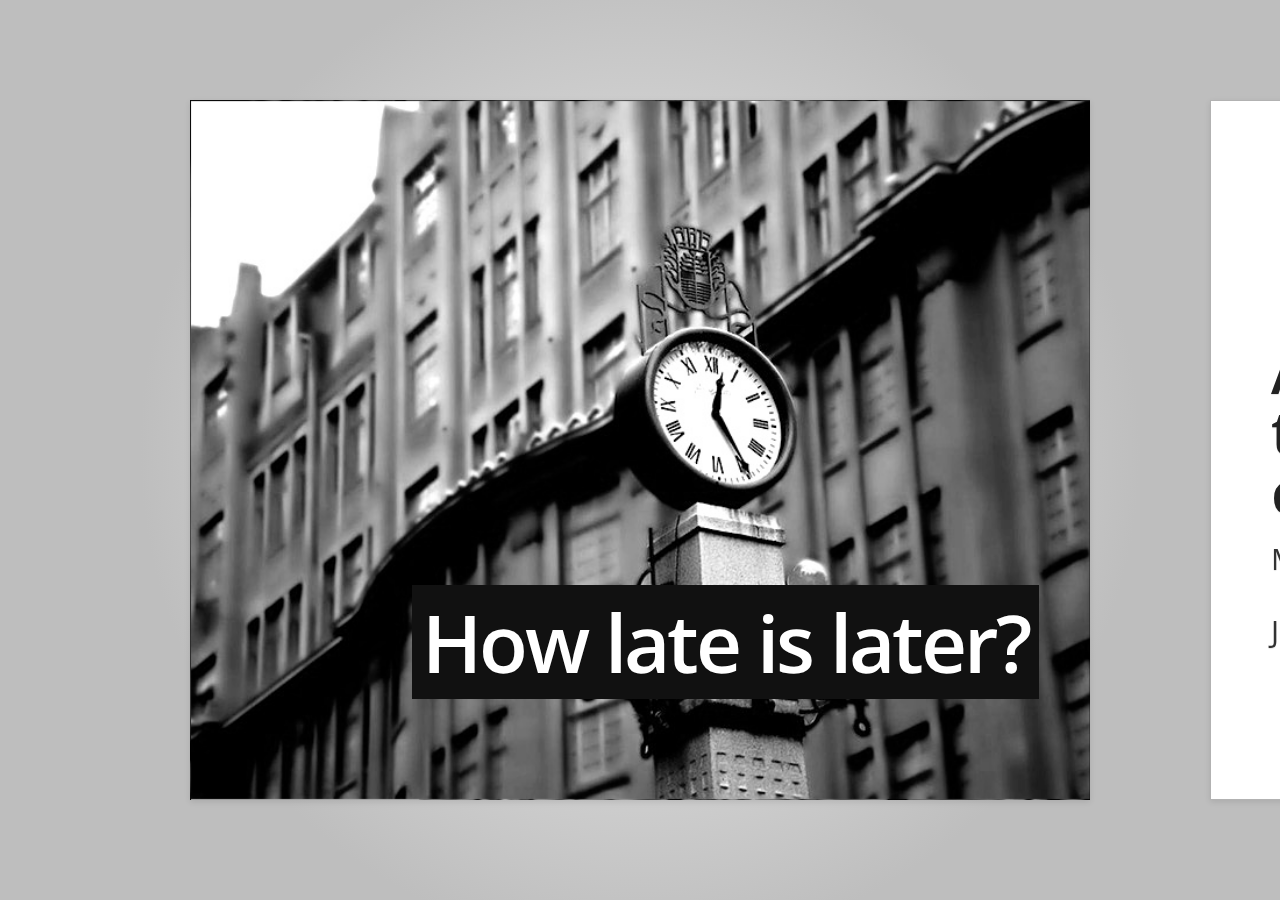
<file: jqueryondemand/index.html>
<!DOCTYPE html>
<!-- Google HTML5 slide template Authors: Luke Mahé (code) Marcin Wichary
(code and design) Dominic Mazzoni (browser compatibility) Charles Chen
(ChromeVox support) URL: http://code.google.com/p/html5slides/ -->
<html>
    
    <head>
        <title>How late is later?</title>
        <meta charset='utf-8'>
        <!--script src='http://html5slides.googlecode.com/svn/trunk/slides.js'></script-->
        <script src='js/slides.js'></script>
    </head>
    <link rel="stylesheet" type="text/css" href="css/styles.css">
    <style>
        /* Your individual styles here, or just use inline styles if that’s
       what you want. */
    </style>
    
    <body style='display: none'>
        <section class='slides layout-regular template-io2011'>
            <!-- Your slides (<article>s) go here. Delete or comment out the
           slides below. -->
            <article style="background:url(images/clock.jpeg); background-size: cover;">
                <h1 class="bigger inverted">How late is later?</h1>
            </article>
            <article>
                <h1 class='c222'>A lazy loading solution on the edge between very clever and incredibly mad.</h1>
                <p>Massimiliano Marcon (@mmarcon)
                    <br><br>July 31, 2012</p>
            </article>
            <article>
                <h3 class="inverted">The Challenge</h3>
                <ul class="build bigger c222">
                    <li>The amount of code the browser loads affects performance...</li>
                    <li>... and influences the perceived loading time</li>
                    <li><span class="inverted">Ideally we want to have less code to load.</span></li>
                </ul>
                <div style="position: absolute; right: 0; bottom: 0; top: 0; left: 0; z-index: -1; background:url(images/challenge.jpeg); background-size: cover;" class="to-fade"></div>
            </article>
            <article>
                <h3 class="inverted">More code</h3>
                <ul class="build bigger c222">
                    <li>Higher transfer time</li>
                    <li>More time to parse it</li>
                </ul>
                <div style="position: absolute; right: 0; bottom: 0; top: 0; left: 0; z-index: -1; background:url(images/code.jpeg); background-size: cover;" class="to-fade"></div>
            </article>
            <article>
                <h3 class="inverted">Is all that code really necessary?</h3>
                <ul class="build bigger c222">
                    <li>Do we need all that code to bootstrap?</li>
                    <li>Couldn't we lazy load part of it instead?</li>
                </ul>
                <div style="position: absolute; right: 0; bottom: 0; top: 0; left: 0; z-index: -1; background:url(images/code.jpeg); background-size: cover;" class="to-fade"></div>
            </article>

            <article>
                <img src="images/yeswecan.jpeg" style="display: block; margin: auto;"/>
                <br>
                <div style="text-align: center;">
                    <h3 class="bigger inverted">BUT</h3>
                </div>
                <p>When is the right time to lazy load code? <span class="inverted">How late is later?</span></p>
            </article>

            <article>
                <h3 class="inverted">The Whole Story</h3>
                <div style="position: absolute; right: 0; bottom: 0; top: 0; left: 0; z-index: -1; background:url(images/story.jpeg); background-size: cover;"></div>
            </article>

            <article>
                <h3>I, as a user...</h3>
                <p>... open my browser, and start typing a URL in my address bar.</p>
                <img src="images/browser-url.png" style="display: block; margin: 100px auto;"/>
            </article>

            <article>
                <h3 class="inverted in-the-middle">ASAP</h3>
                <p style="width: 55%">Only load the minimum amount of code that is required to bootstrap the application.</p>
                <div style="position: absolute; right: 0; bottom: 0; top: 0; left: 0; z-index: -1; background:url(images/asap.jpeg); background-size: cover;"></div>
            </article>

            <article>
                <h3>&ldquo;Nice, this application is quite fast...&bdquo;</h3>
                <p>Now we can start enriching the application and <span class="inverted">lazy-load</span> other features.</p>
                <div style="position: absolute; right: 0; bottom: 0; top: 0; left: 0; z-index: -1; background:url(images/features.jpeg); background-size: cover;"></div>
                <p>Ideally we only want to load the <span class="inverted">code to bootstrap</span> the features. For features that are not there until the user clicks on something, it is non-sense to download everything in advance. It would be a <span class="inverted">waste of bandwidth</span>.</p>
            </article>

            <article>
                <h3>How can we make it better then?</h3>
                <p>We could load some portions of the code <span class="inverted">on demand</span>, <br>i.e. only when a function is invoked or an object is actually needed.</p>
                <p>Wow. This sounds somehow hard...</p>
                <div style="position: absolute; right: 0; bottom: 0; top: 0; left: 0; z-index: -1; background:url(images/ondemand.jpeg); background-size: cover; opacity:0.5"></div>
            </article>

            <article>
                <h1 class="bigger inverted">Nope!</h1>
                <div style="position: absolute; right: 0; bottom: 0; top: 0; left: 0; z-index: -1; background:url(images/jqueryondemand.png); background-size: cover; opacity:0.5"></div>
            </article>

            <article>
                <h3>jQuery plugins on demand</h3>
                <ul>
                    <li>jQuery On Demand can be used to lazy-load on demand other jQuery plugins.</li>
                    <li>With a little trick this happens <span class="inverted">with no changes</span> to existing code</li>
                </ul>
                <p>Demo: <a href="http://lab.marcon.me/ondemand" target="_blank">jQuery UI widgets on demand</a></p>
                <div style="background: #111; display: block; margin: 100px auto; width: 300px; padding: 10px; text-align: center; border-radius: 4px;"><img src="images/ui.gif"/></div>
            </article>

            <article>
                <h3>How?</h3>
                <pre style="font-size: 16px; line-height: 1.2">
(function(){
    var functions = ['accordion', 'dialog', 'tabs',
                     'datepicker', 'slider', 'progressbar'];

    functions.forEach(function(f){
        $.fn[f] = function(){
            $.onDemand.invoke(f, arguments, this);
            return this;
        };
    });

    $.onDemand.setOptions({
        fn2script: function(fn){
            return 'development-bundle/ui/minified/jquery.ui.' + fn + '.min.js';
        },
        jqueryPlugin: true
    });

    //Preload important stuff
    $.onDemand.preload('core');
    $.onDemand.preload('widget');
    $.onDemand.preload('mouse');
    $.onDemand.preload('position');
    $.onDemand.preload('draggable');
})();
                </pre>
            </article>

            <article>
                <h3>TODO List</h3>
                <ul>
                    <li><code>$.onDemand.preload</code> show allow to express dependencies</li>
                    <li>Should allow developers to be a little smarter in terms of <span class="inverted">when to load stuff</span> (Transfer time statistics).</li>
                </ul>
            </article>
            
            <article style="background:url(images/clock.jpeg); background-size: cover;">
                <h1 class="bigger inverted">Thank you!</h1>
            </article>
        </section>
    </body>

</html>
</file>
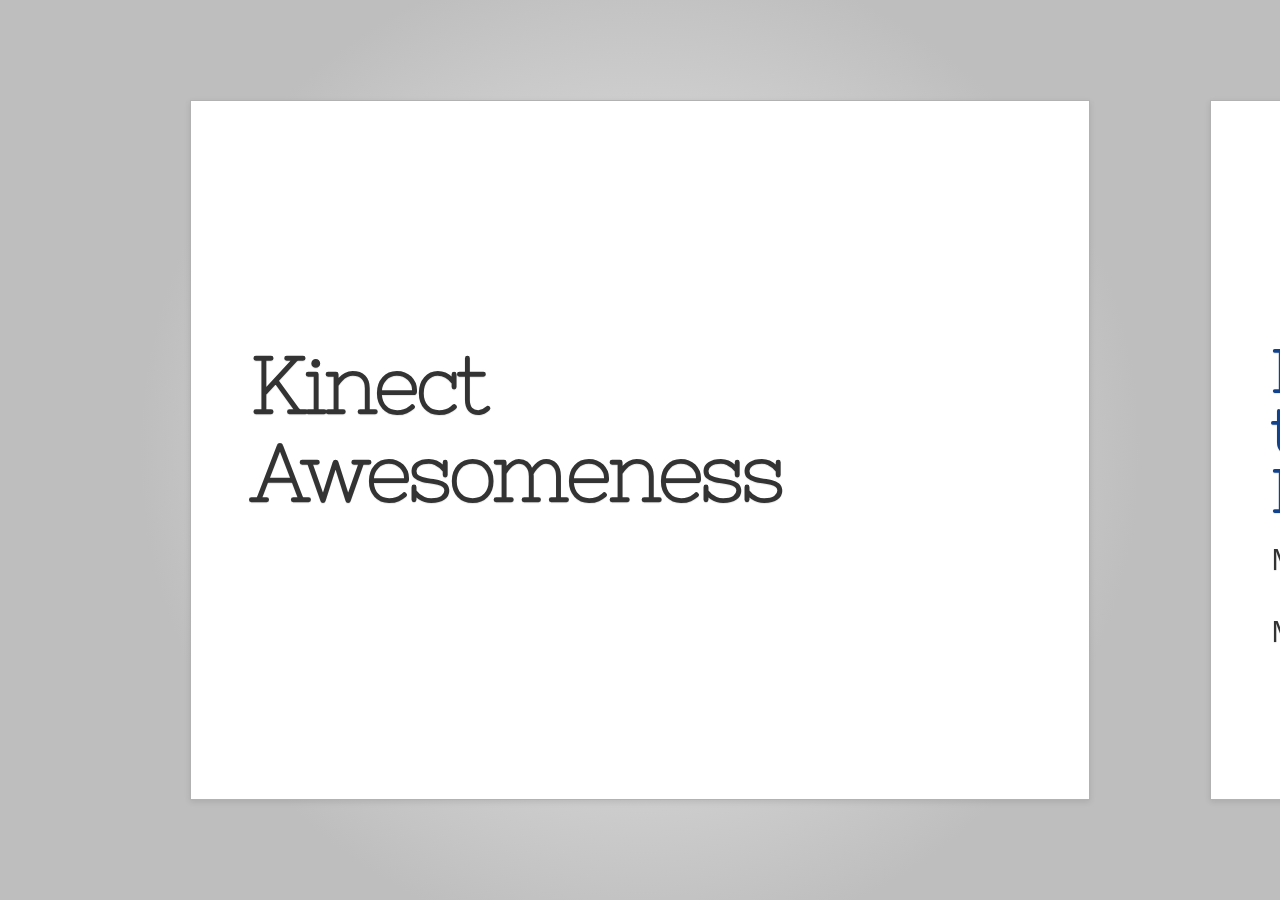
<file: kinect/index.html>
<!DOCTYPE html>
<!-- Google HTML5 slide template Authors: Luke Mahé (code) Marcin Wichary
(code and design) Dominic Mazzoni (browser compatibility) Charles Chen
(ChromeVox support) URL: http://code.google.com/p/html5slides/ -->
<html>
    
    <head>
        <title>Kinect Awesomeness</title>
        <meta charset='utf-8'>
        <!--script src='http://html5slides.googlecode.com/svn/trunk/slides.js'></script-->
        <script src='js/slides.js'></script>
    </head>
    <link rel="stylesheet" type="text/css" href="css/styles.css">
    <style>
        /* Your individual styles here, or just use inline styles if that’s
       what you want. */
    </style>
    
    <body style='display: none'>
        <section class='slides layout-regular template-io2011'>
            <!-- Your slides (<article>s) go here. Delete or comment out the
           slides below. -->
            <article>
                <h1 class="bigger">Kinect Awesomeness</h1>
            </article>
            <article>
                <h1 class='blue'>
                    Exploring new ways
                    <br>to interact with
                    <br>Nokia Maps.</h1>
                <p>Massimiliano Marcon (@mmarcon)
                    <br><br>May 25, 2012</p>
                <img src="images/kinect-photo.png" style="position: absolute; right: 0; bottom: 0; z-index: -1;">
            </article>
            <article>
                <h3 class="blue">Goals of my Research Week</h3>
                <ul style="width: 470px">
                    <li>A framework that enables interaction with the browser via gestures</li>
                    <li>A proof-of-concept: it is possible to interact with Nokia Maps via gestures</li>
                </ul>
                <img src="images/gestures.jpg" style="position: absolute; right: 0; bottom: 0; z-index: -1;">
            </article>
            <article>
                <h3 class="blue">Mission accomplished. Almost.</h3>
                <ul>
                    <li>Evaluated a number of framewors (Microsoft's SDK, Kinecteventserver, DephtJS, Zigfu, ...)</li>
                    <li>Implemented a general purpose layer that streams Kinect events</li>
                    <li>Implemented a proof-of-concept: all of this is really doable!</li>
                </ul>
            </article>
            <article>
                <h3 class="blue">Why Almost?</h3>
                <p class="bigger" style="margin-top: 60px;">Defining a <em>gesture</em> from the (x,y,z) positions of the user's joints is hard. Very hard.</p>
                <img src="images/hard.jpg" style="position: absolute; right: 0; bottom: 0; z-index: -1;">
            </article>
            <article>
                <h3 class="blue">But anyway...</h3>
                <img src="images/architecture.png" style="display: block; position: relative; top:50%; z-index: -1; margin: -230px auto 0 auto;">
            </article>
            <article>
                <h3 class="blue">Related Work</h3>
                <p>Just last night I learned that one of the WebGL guys had already done some work on this. In fact he had a complete
                    implementation of Maps WebGL controlled via Kinect.</p>
                    <p>BUT he used KinectJS that is build on top Kinect SDK = Windows only.</p>
                <iframe width="560" height="315" src="http://www.youtube.com/embed/w9CFDiDYWI4?rel=0" frameborder="0" allowfullscreen style="margin: 20px auto; with: 560px; height: 315px"></iframe>
            </article>
            <article>
                <h3 class="blue">Links</h3>
                <ul>
                    <li><strong class="blue">Demo</strong><br><a href="http://j.mp/kinect-awesomeness">http://j.mp/kinect-awesomeness</a></li>
                    <li><strong class="blue">Zigfu (Kinect Browser Plugin)</strong><br>http://zigfu.com</li>
                    <li><strong class="blue">Depth.js (Open source)</strong><br>https://github.com/doug/depthjs</li>
                    <li><strong class="blue">Kinect.js</strong><br>http://kinect.childnodes.com</li>
                    <li><strong class="blue">Author</strong><br>@mmarcon</li>
                </ul>
            </article>
            <article>
                <h3 class="blue">One more thing...</h3>
                <img src="images/leap-photo.jpg" style="display: block; margin: 60px auto">
            </article>
            <article>
                <h1>Thank you!</h1>
                <img src="images/gestures.jpg" style="position: absolute; right: 0; bottom: 0; z-index: -1;">
            </article>
        </section>
    </body>

</html>
</file>
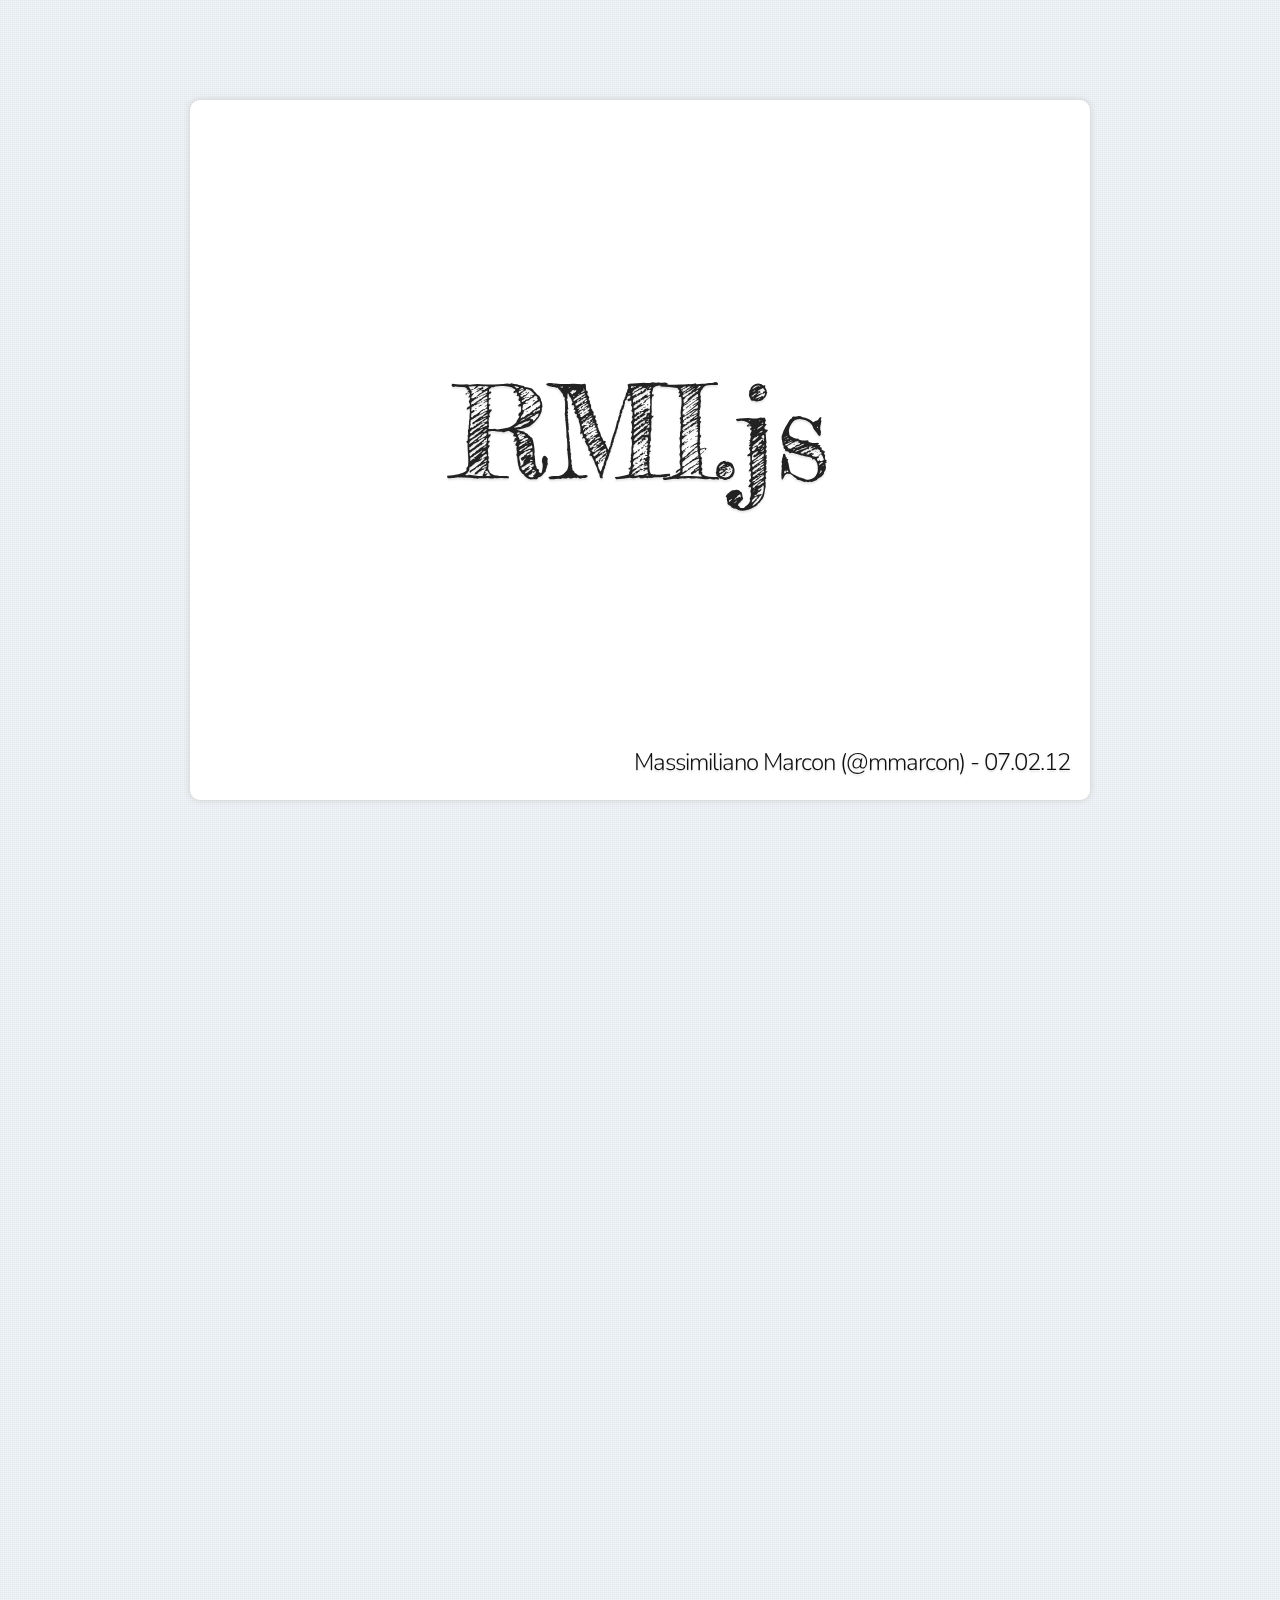
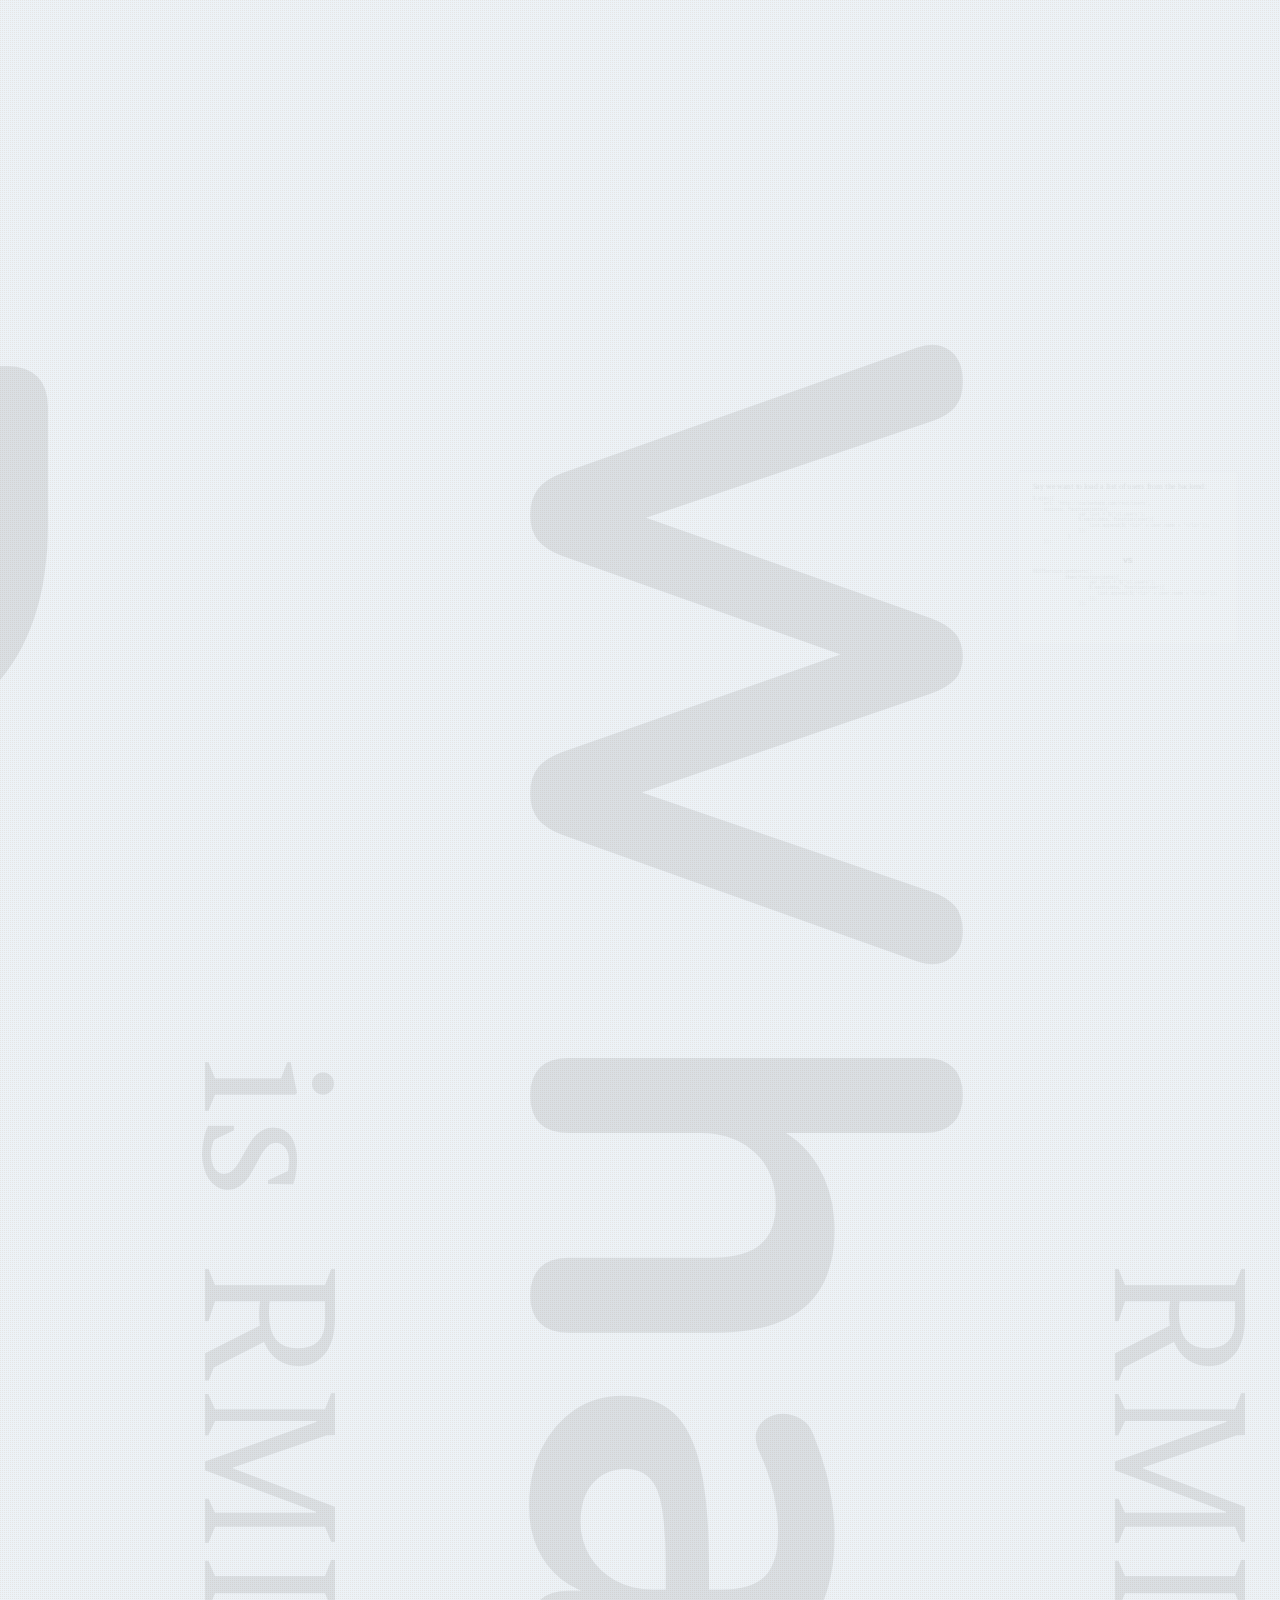
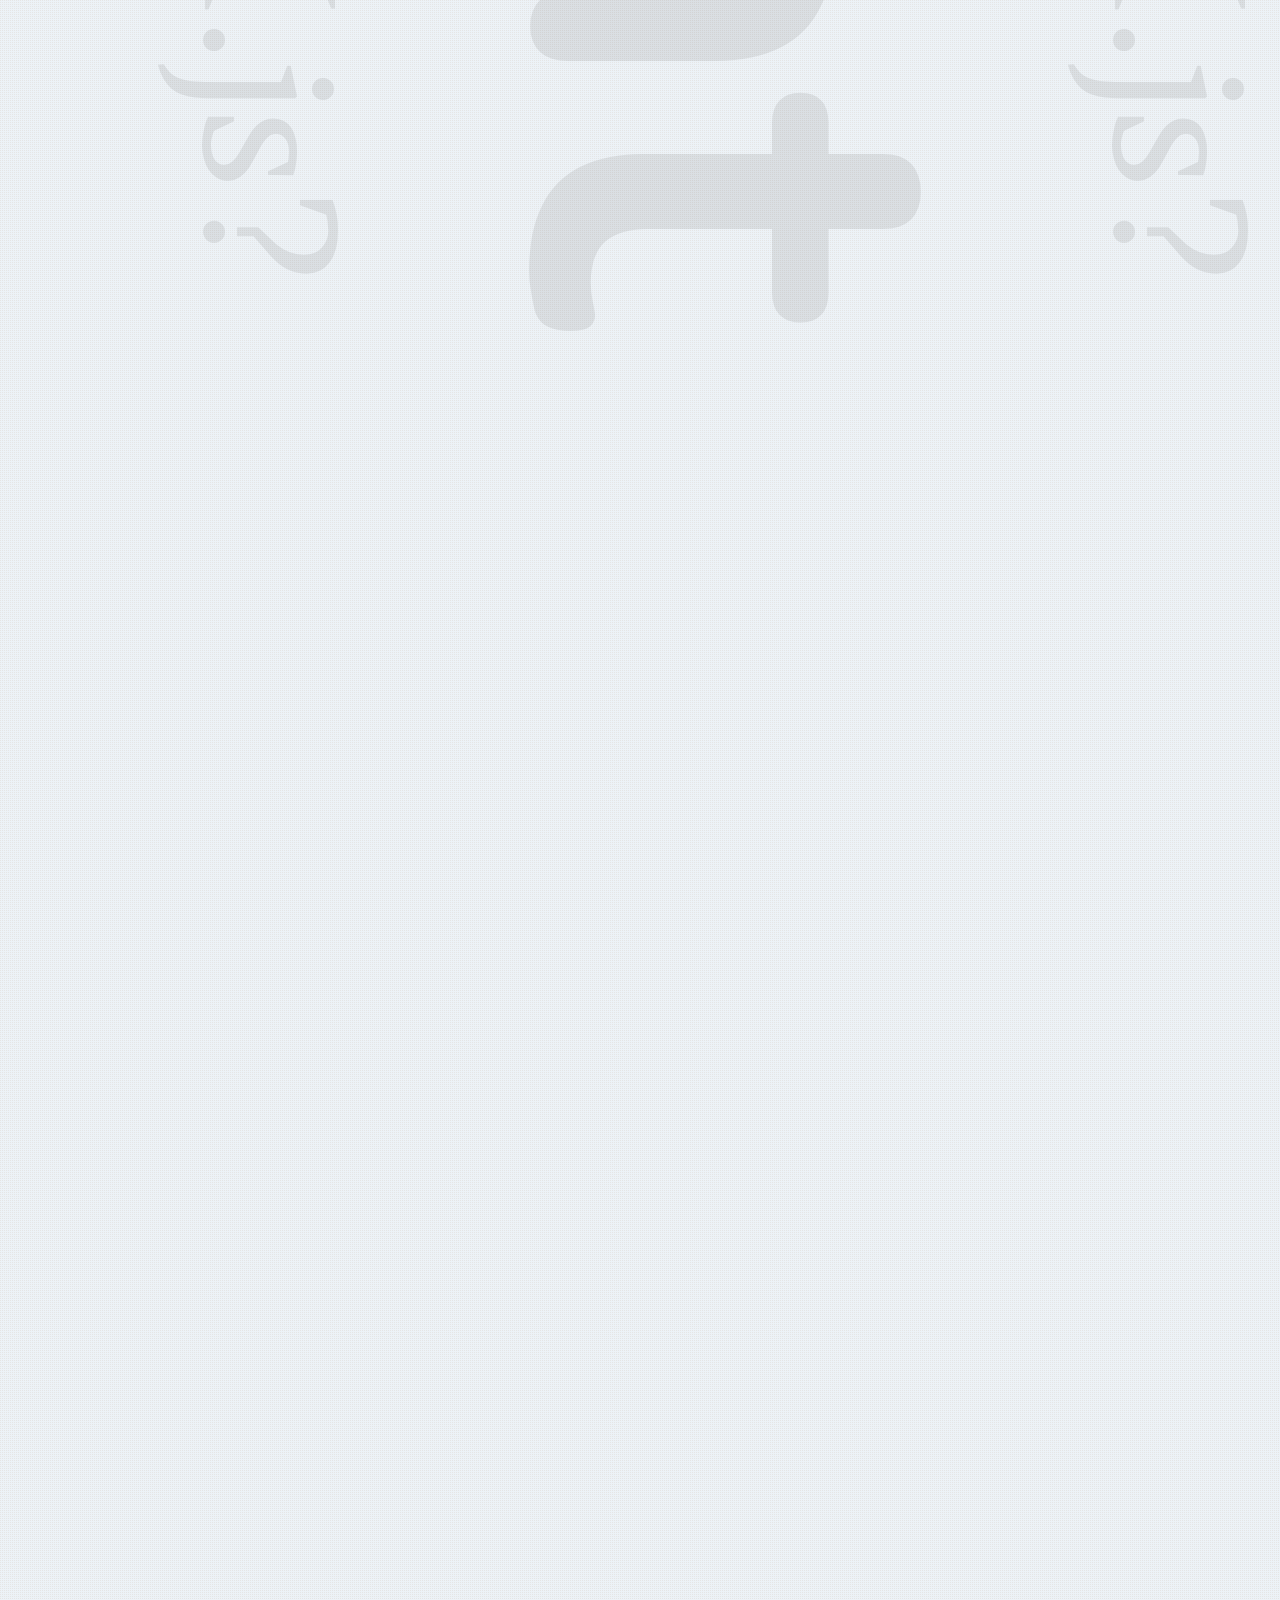
<file: rmijs/index.html>
<!doctype html>
<html lang="en">
<head>
    <meta charset="utf-8" />
    <title>RMI.js | Remote Method Invocation in the Javascript world</title>

    <meta name="description" content="RMI.js takes you beyond the boundaries of the browser by introducing remote method invocation with Javas
    cript">
    <meta name="author" content="Massimiliano Marcon" />

    <link href="css/reset.css" rel="stylesheet" />
    <link href="css/impress.css" rel="stylesheet" />
</head>
<body>

<div id="impress" class="impress-not-supported">

    <div class="fallback-message">
        <p>Your browser <b>doesn't support the features required</b> by impress.js, so you are presented with a simplified version of this presentation.</p>
        <p>For the best experience please use the latest <b>Chrome</b> or <b>Safari</b> browser. Firefox 10 (to be released soon) will also handle it.</p>
    </div>


    <!-- RMI.js PRESENTATION -->

    <div id="intro" class="step slide" data-x="-1000" data-y="-1500" data-scale="2" data-tweet="RMI.js presentation is about to start at Nokia tech talk.">
        <h1 class="title">RMI.js</h1>
        <footer>
            <p>Massimiliano Marcon (@mmarcon) - 07.02.12
        </footer>
    </div>


    <div id="title" class="zero step" data-x="-280" data-y="0" data-scale="4" data-tweet="RMI.js goes beyond the boundaries of the browser: Remote Method Invocation for #Javascript">
        <h2>Beyond the boundaries of the browser.</h2>
    </div>

    <div id="summary" class="zero step" data-x="3000" data-y="0" data-z="0" data-rotate="90" data-scale="5">
        <h3 class="title">Summary</h3>
        <ul>
            <li>Demo first <span>Quite unusual...</span></li>
            <li>What <span>What is RMI.js?</span></li>
            <li>Why <span>Advantages and possible use cases</span></li>
            <li>How <span>Architecture &amp; Implementation</span></li>
            <li>Chat <span>Status, Next steps, Q&amp;A...</span></li>
        </ul>
    </div>

    <div id="demo-intro" class="step" data-x="-3000" data-y="3000" data-rotate="90" data-scale="6" data-tweet="Hey, a demo, already?!">
        <p><b>Demo</b> Demo first? Quite unusual...</p>
    </div>

    <div id="demo" class="zero no-overview step" data-x="-3000" data-y="3000" data-z="-3000" data-rotate="-90" data-scale="1" data-tweet="Demo: live tweets directly from the presentation code... WOW! #awesome">
        <p>
           Follow <b>@rmijs</b> on Twitter...
        </p>
        <p>
            <img src="img/demo.png" alt="Demo screenshot" />
        </p>
        <p>
           I'll show the code at the end of the presentation.
        </p>
    </div>

    <div id="what-intro" class="step" data-x="-1000" data-y="3000" data-rotate="90" data-scale="6">
        <p><b>What</b> is RMI.js?</p>
    </div>

    <div id="what" class="zero no-overview step" data-x="-3000" data-y="6000" data-z="-2000" data-rotate="0" data-scale="1">
        <p>Think of Java Remote Method Invocation <b>(RMI)</b> in the Javascript world.</p>
    </div>
    <div id="what1" class="zero no-overview step" data-x="-2400" data-y="6000" data-z="-4000" data-rotate="-90" data-scale="1" data-tweet="Remote Method Invocation is cool, but may look cumbersome if you look at Java RMI...">
        <p>Java RMI was a good idea. Almost.</p>
        <p>
           You can have a distributed system where clients can invoke methods that are implemented
           somewhere else.
        </p>
        <p>
           The bad part is the overly complex way in which this can be accomplished: stub, skeleton, interfaces
           that have to extend <code>java.rmi.Remote</code>, naming lookup, policy files for permissions, <span class="etc">etc. etc. etc.</span>
        </p>
        <p>
            <img src="img/RMI.png" alt="RMI architecture" />
        </p>
    </div>
    <div id="what2" class="zero no-overview step" data-x="-1700" data-y="6000" data-z="-6000" data-rotate="-180" data-scale="1" data-tweet="With RMI.js I am reusing the concepts of RMI rethinking everything in the #Javascript way: simple and flexible.">
        <p>The idea behind RMI.js</p>
        <p>
           is to reuse the good concepts behind Java RMI and make remote invocations simple and efficient
           by taking advantage of the flexibily and the peculiarities of Javascript.
        </p>
    </div>

    <div id="what-technologies" class="zero no-overview step" data-x="-1700" data-y="6800" data-z="-8000" data-rotate="-270" data-scale="1" data-tweet="Browser side #Javascript + Node.js + Socket.io = RMI.js :)">
        <p>Browser side <b>Javascript</b> +</p>
        <p><b>Node.js</b> +</p>
        <p><b>Socket.io</b> =</p>
        <p>RMI.js</p>
    </div>

    <div id="why-intro" class="step" data-x="1000" data-y="3000" data-rotate="90" data-scale="6">
        <p><b>Why</b> would I use RMI.js?</p>
    </div>

    <div id="why" class="zero no-overview step" data-x="1000" data-y="5500" data-z="-2000" data-rotate="0" data-scale="1" data-tweet="RMI.js: Beautiful, compact more semantic code. Additionally less confusing and therefore more maintainable.">
        <p>Because it makes your code <b>Beautiful.</b> And also more compact, semantic, less confusing and more maintainable.</p>
    </div>

    <div id="code-exampe" class="step slide" data-x="1000" data-y="5500" data-z="-2100" data-rotate="0" data-tweet="A little code example here: http://rmijs.nodester.com. *Bonus feature: Promises*">
        <p>Say we want to load a list of users from the backend:</p>
        <pre>
            <code>
$.ajax({
    url: 'http://coolwebapp.com/rest/users',
    success: function(data){
                 var list = $('ul.users');
                 $.each(data, function(user){
                     list.append($('&lt;li&gt;' + user.name + '&lt;/li&gt;'));
                 });
             }
    });
            </code>
        </pre>
        <p class="vs">
            vs
        </p>
        <pre>
            <code>
RESTService.getUsers()
           .<b>then</b>(function(data){
                     var list = $('ul.users');
                     $.each(data, function(user){
                        list.append($('&lt;li&gt;' + user.name + '&lt;/li&gt;'));
                     });
                 });
            </code>
        </pre>
        <p class="oh-yeah-promise">Oh, yeah, you get Promises too...</p>
    </div>

    <div id="one-more-thing" class="zero no-overview step" data-x="1000" data-y="5800" data-scale="2">
        <p>and one more <br/><b>*important*</b> thing...</p>
    </div>

    <div id="advantages" class="zero no-overview step" data-x="1000" data-y="6000" data-z="-100" data-rotate-x="-90" data-scale="2" data-tweet="Using Websockets RMI.js cuts the overhead cause by HTTP: less bandwidth, shorter latency. #awesome">
        <p>by using Websockets <span>(via Socket.io)</span> we cut all the overhead of the HTTP protocol.</p>
        <p><b>Less bytes</b> over the wire and significant <b>improvements in terms of latency</b>.</p>
    </div>

    <div id="smart" class="zero no-overview step" data-x="1000" data-y="6000" data-z="-100" data-rotate-x="-180" data-scale="2" data-tweet="Bonus *very experimental feature*: Method Push. The server can push remote methods to clients: WOW!">
        <p><b>RMI.js</b> includes an additional <span>supercool</span> feature: <span>Method Push</span></p>
        <p>
            In the spirit of efficiency, the system can be set to push the implementation of a remote method
            to the client when such method starts being invoked very often.<sup>*</sup>
        </p>
        <p><sup>*</sup>This is still at a very early stage and the implementation is poor, but it works.</p>
    </div>

    <div id="how-intro" class="step" data-x="3000" data-y="3000" data-rotate="90" data-scale="6">
        <p><b>How</b> Architecture &amp; Implementation</p>
    </div>

    <div id="client-side" class="zero step slide" data-x="7000" data-y="2100" data-rotate="180" data-scale="2">
        <h3 class="title">On the client side</h3>
        <p>The developer creates sort-of-a-stub:</p>
        <pre>
            <code>
var SortOfAStub = {};
SortOfAStub.myRemoteMethod = function(){}; //Just a placeholder...
SortOfAStub.myRemoteMethod.<b>remote</b> = true;  //The method is remote

SortOfAStub.thisMethodIsNotRemoteInstead = function(){
    console.log('foo')}; //This method is local instead
                         //<b>local and remote can be mixed</b>
};
            </code>
        </pre>
        <p>And then the magic happens...</p>
        <pre>
            <code>
<b>RMIJS.Client</b>(SortOfAStub).setEndpoint('http://server.com');
            </code>
        </pre>
        <p>
            Behind the scenes the empty <b>remote methods</b> are replaced
            with a closure that when called triggers a remote invocation.
        </p>
    </div>

    <div id="server-side" class="zero step slide" data-x="7000" data-y="2100" data-rotate="180" data-rotate-x="180" data-scale="2">
        <h3 class="title">On the Node.js side</h3>
        <pre>
            <code>
npm install rmi.js socket.io express
            </code>
        </pre>
        <p>Environment setup + remote implementation:</p>
        <pre>
            <code>
var express = require('express'), app = express.createServer(),
    io = require('socket.io'), rmi = require('rmi.js'),
    socketio = io.listen(app);

rmi.handleRoutesFor(app); //So client-side and shared code are delivered
                          //to clients via express
rmi.ServerFactory.forImplementation({
    <b>myRemoteMethod</b>: function(){ <b>//Remote implementation</b>
        //Maybe do some stuff...
        return 'bar'
    }
});

socketio.sockets.on('connection', function(socket) {
    //when a connection is received
    //Socket.io passed it to RMI.js:
    //an instance of RMIJS.Server is returned
    var rmiServer = rmi.ServerFactory.getHandler(socket);
});
            </code>
        </pre>
    </div>
    
    <div id="demo-client-code" class="zero step" data-x="8500" data-y="2100" data-rotate="0" data-scale="1" data-tweet="Example of remote method (client side): http://dl.dropbox.com/u/234787/rmijs/client-code.png">
        <p>
           The code currently running in my browser...
        </p>
        <p>
            <img src="img/client-code.png" alt="Client code" />
        </p>
    </div>
    
    <div id="demo-server-code" class="zero step" data-x="8500" data-y="3100" data-rotate="-180" data-scale="1" data-tweet="Example of remote method (server side): http://dl.dropbox.com/u/234787/rmijs/server-code.png">
        <p>
           ...and what is running on the server.
        </p>
        <p>
            <img src="img/server-code.png" alt="Server code" />
        </p>
    </div>
    
    <div id="some-links" class="zero step slide" data-x="7000" data-y="4100" data-rotate="0" data-scale="2">
        <h3 class="title">Some Links</h3>
        <p><b>Home page:</b> http://rmijs.nodester.com</p>
        <p><b>Github:</b> https://github.com/mmarcon/rmi.js</p>
        <p><b>Twitter:</b> @rmijs</p>
        <hr/>
        <p><b>Node.js:</b> http://nodejs.org</p>
        <p><b>Socket.io:</b> http://socket.io</p>
    </div>
    
    <div id="discussion" class="step" data-x="5000" data-y="3000" data-rotate="90" data-scale="6" data-tweet="What is next? What should be next? I take questions via Twitter, I'll reply later via mention or DM. Or even email.">
        <p><b>Chat</b> Status, Next steps, Q&amp;A...</p>
    </div>
    
    <div id="thankyou" class="step slide" data-x="6000" data-y="-1500" data-scale="2" data-tweet="Thank you all for the attention. Feel free to contact me for any question or suggestion, or *opportunities* to improve...">
        <h1 class="title">Thank you.</h1>
    </div>


    <!-- END RMI.js PRESENTATION -->

    <div id="overview" class="step" data-x="3000" data-y="1500" data-scale="12">
    </div>


<div class="hint">
    <p>Use a spacebar or arrow keys to navigate</p>
</div>
<script src="js/impress.js"></script>

</body>
</html>
</file>
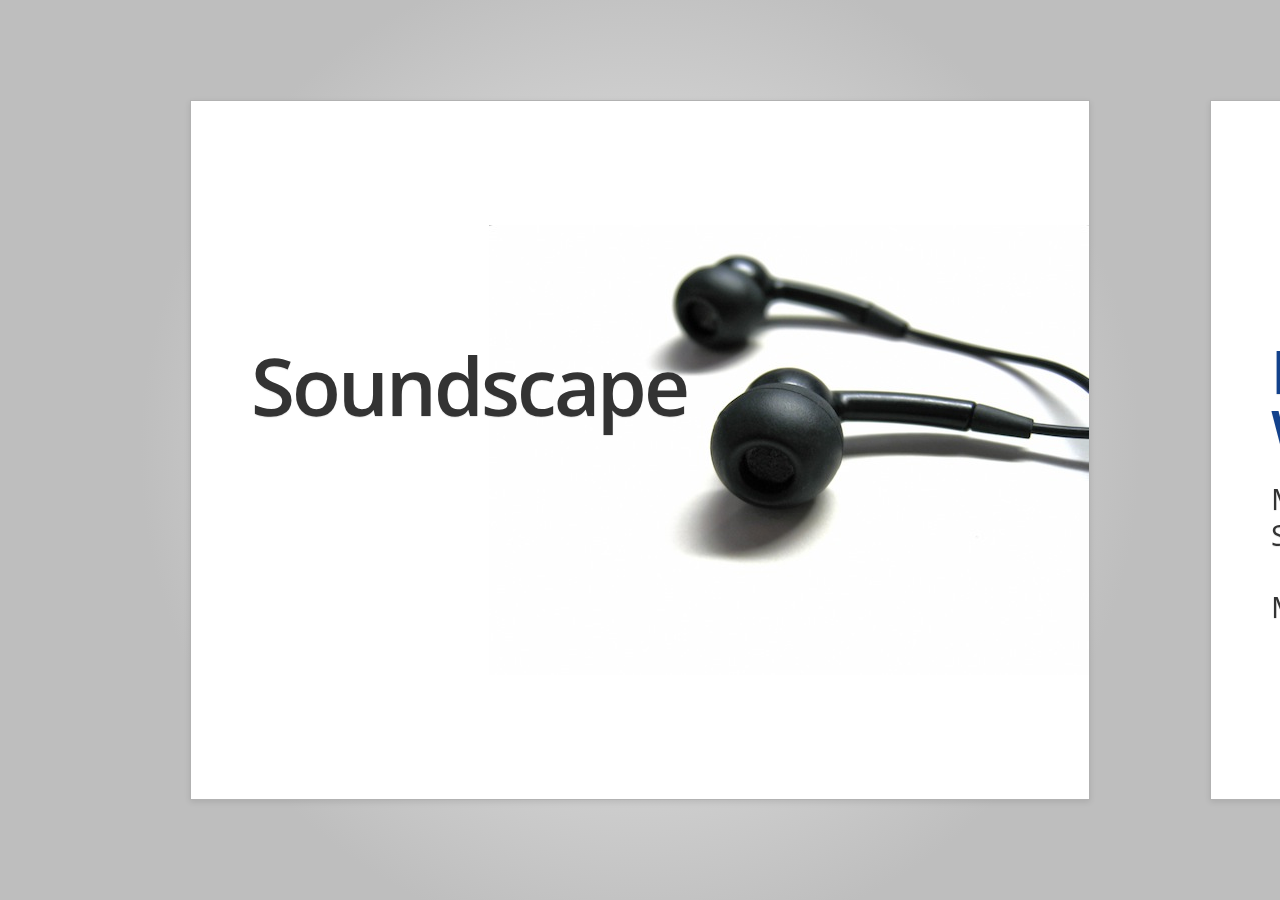
<file: soundscape/index.html>
<!DOCTYPE html>
<!-- Google HTML5 slide template Authors: Luke Mahé (code) Marcin Wichary
(code and design) Dominic Mazzoni (browser compatibility) Charles Chen
(ChromeVox support) URL: http://code.google.com/p/html5slides/ -->
<html>
    
    <head>
        <title>Soundscape</title>
        <meta charset='utf-8'>
        <!--script src='http://html5slides.googlecode.com/svn/trunk/slides.js'></script-->
        <script src='js/slides.js'></script>
    </head>
    <link rel="stylesheet" type="text/css" href="css/styles.css">
    <style>
        /* Your individual styles here, or just use inline styles if that’s
       what you want. */
    </style>
    
    <body style='display: none'>
        <section class='slides layout-regular template-io2011'>
            <!-- Your slides (<article>s) go here. Delete or comment out the
           slides below. -->
            <article>
                <h1 class="bigger">Soundscape</h1>
                <img src="images/earplugs.jpg" style="position: absolute; right: 0; top: 50%; margin-top: -225px; z-index: -1">
            </article>
            <article>
                <h1 class='blue'>
                    Mashing-Up
                    <br>With N<img src="images/mapsIcon.png" style="display: inline-block; margin: 0 0 0 2px">kia Maps</h1>
                <p>Massimiliano Marcon (@mmarcon)
                    <br>Simon Madine (@thingsinjars)
                    <br><br>May 8, 2012</p>
            </article>
            <article>
                <h3 class="blue">Game - City Exploration Experience</h3>
                <ul class="build">
                    <li>Hamstery</li>
                    <li>HTML5/CSS3</li>
                    <li>All about being on the edge: only Chrome support, even better with Canary</li>
                    <li>Mixes maps, geolocated environmental sounds, events information and images for a full exploration experience</li>
                </ul>
                <img src="images/hamster.jpg" style="position: absolute; right: 0; bottom: 0; z-index: -1;" class="to-fade">
            </article>
            <article>
                <h3 class="blue">Soundscape</h3>
                <ul>
                    <li>As the user moves the flying hamster around we set the <strong>listener position (lat, lon) and orientation (radians)</strong> into our <code>Audio</code> object.</li>
                    <li>When the user requests sounds the application pulls sounds (via XHR) from Freesound for the viewport bounding-box and events from LastFM located around the center of the map. If there are events we retrieve the corresponding mp3 from Deezer.</</li>
                    <li>The <strong>Web Audio</strong> API takes care of playing sounds based on location and orientation of the listener.</li>
                </ul>
            </article>
            <article>
                <h3 class="blue">Challenges</h3>
                <ul>
                    <li><strong class="blue">Cross-Origin Resources.</strong> Deezer serves mp3 w/o <code>Access-Control-Allow-Origin: *</code></li>
                    <li><strong class="blue">Streaming format for mp3s.</strong> Mp3s are served for streaming. Web Audio doesn't like that.</li>
                    <li><strong class="blue">High memory &amp; CPU utilization.</strong></li>
                </ul>
            </article>
            <article>
                <h3 class="blue">How we did it</h3>
                <img src="images/arch.png" style="display: block; position: relative; top:50%; z-index: -1; margin: -250px auto 0 auto;">
            </article>
            <article>
                <h3 class="blue">Demo <span class="small">(soundscape.nodester.com)</span></h3>
                <iframe src="http://soundscape.nodester.com" width="100%" height="100%"></iframe>
            </article>
            <article>
                <h3 class="blue">APIs</h3>
                <ul>
                    <li><strong class="blue">Nokia Maps</strong> (http://api.maps.nokia.com) - for maps, markers, bubbles</li>
                    <li><strong class="blue">Freesound</strong> (http://www.freesound.org/docs/api) - to pull environmental sounds</li>
                    <li><strong class="blue">Last FM</strong> (http://www.last.fm/api) - to retrieve events</li>
                    <li><strong class="blue">Deezer</strong> (http://developers.deezer.com/api) - to pull previews of popular songs by artist</li>
                </ul>
            </article>
            <article>
                <h3 class="blue">Links</h3>
                <ul>
                    <li><strong class="blue">GIT repository</strong><br>https://github.com/mmarcon/htm5Hackathon</li>
                    <li><strong class="blue">Demo</strong><br>http://soundscape.nodester.com</li>
                    <li><strong class="blue">These slides</strong><br>http://mmarcon.github.com/slides/soundscape</li>
                    <li><strong class="blue">Authors</strong><br>@thingsinjars, @mmarcon</li>
                    <img src="images/links.jpg" style="position: absolute; right: 0; bottom: 10px; z-index: -1">
                </ul>
            </article>
            <article>
                <h1>Thank you!</h1>
                <img src="images/earplugs.jpg" style="position: absolute; right: 0; top: 50%; margin-top: -225px; z-index: -1">
            </article>
        </section>
    </body>

</html>
</file>
<file: jqueryondemand/css/styles.css>
/*
  Google HTML5 slides template

  Authors: Luke Mahé (code)
           Marcin Wichary (code and design)
           
           Dominic Mazzoni (browser compatibility)
           Charles Chen (ChromeVox support)

  URL: http://code.google.com/p/html5slides/
*/

/* Framework */

html {
  height: 100%;
}

body {
  margin: 0;
  padding: 0;

  display: block !important;

  height: 100%;
  min-height: 740px;
  
  overflow-x: hidden;
  overflow-y: auto;

  background: rgb(215, 215, 215);
  background: -o-radial-gradient(rgb(240, 240, 240), rgb(190, 190, 190));
  background: -moz-radial-gradient(rgb(240, 240, 240), rgb(190, 190, 190));
  background: -webkit-radial-gradient(rgb(240, 240, 240), rgb(190, 190, 190));
  background: -webkit-gradient(radial, 50% 50%, 0, 50% 50%, 500, from(rgb(240, 240, 240)), to(rgb(190, 190, 190)));

  -webkit-font-smoothing: antialiased;
}

.slides {
  width: 100%;
  height: 100%;
  left: 0;
  top: 0;
  
  position: absolute;

  -webkit-transform: translate3d(0, 0, 0);
}

.slides > article {
  display: block;

  position: absolute;
  overflow: hidden;

  width: 900px;
  height: 700px;

  left: 50%;
  top: 50%;

  margin-left: -450px;
  margin-top: -350px;
  
  padding: 40px 60px;

  box-sizing: border-box;
  -o-box-sizing: border-box;
  -moz-box-sizing: border-box;
  -webkit-box-sizing: border-box;

  /*
  border-radius: 10px;
  -o-border-radius: 10px;
  -moz-border-radius: 10px;
  -webkit-border-radius: 10px;
  */

  background-color: white;

  box-shadow: 0 2px 6px rgba(0, 0, 0, .1);
  border: 1px solid rgba(0, 0, 0, .3);

  transition: transform .3s ease-out;
  -o-transition: -o-transform .3s ease-out;
  -moz-transition: -moz-transform .3s ease-out;
  -webkit-transition: -webkit-transform .3s ease-out;
}
.slides.layout-widescreen > article {
  margin-left: -550px;
  width: 1100px;
}
.slides.layout-faux-widescreen > article {
  margin-left: -550px;
  width: 1100px;
  
  padding: 40px 160px;
}

.slides.template-default > article:not(.nobackground):not(.biglogo) {
  background: url(images/google-logo-small.png) 710px 625px no-repeat;  
  
  background-color: white;  
} 

/*
.slides.template-io2011 > article:not(.nobackground):not(.biglogo) {
  background: url(images/colorbar.png) 0 600px repeat-x,
              url(images/googleio-logo.png) 640px 625px no-repeat;

  background-size: 100%, 225px;  

  background-color: white;  
}*/
.slides.layout-widescreen > article:not(.nobackground):not(.biglogo),
.slides.layout-faux-widescreen > article:not(.nobackground):not(.biglogo) {
  background-position-x: 0, 840px;
}

/* Clickable/tappable areas */

.slide-area {
  z-index: 1000;

  position: absolute;
  left: 0;
  top: 0;
  width: 150px;
  height: 700px;  

  left: 50%;
  top: 50%;

  cursor: pointer;  
  margin-top: -350px;  
  
  tap-highlight-color: transparent;
  -o-tap-highlight-color: transparent;
  -moz-tap-highlight-color: transparent;
  -webkit-tap-highlight-color: transparent;
}
#prev-slide-area {
  margin-left: -550px;
}
#next-slide-area {
  margin-left: 400px;
}
.slides.layout-widescreen #prev-slide-area,
.slides.layout-faux-widescreen #prev-slide-area {
  margin-left: -650px;
}
.slides.layout-widescreen #next-slide-area,
.slides.layout-faux-widescreen #next-slide-area {
  margin-left: 500px;
}

/* Slide styles */

.slides.template-default article.biglogo {
  background: white url(images/google-logo.png) 50% 50% no-repeat;
}

.slides.template-io2011 article.biglogo {
  background: white url(images/googleio-logo.png) 50% 50% no-repeat;

  background-size: 600px;
}

/* Slides */

.slides > article {
  display: none;
}
.slides > article.far-past {
  display: block;
  transform: translate(-2040px);
  -o-transform: translate(-2040px);
  -moz-transform: translate(-2040px);
  -webkit-transform: translate3d(-2040px, 0, 0);
}
.slides > article.past {
  display: block;
  transform: translate(-1020px);
  -o-transform: translate(-1020px);
  -moz-transform: translate(-1020px);
  -webkit-transform: translate3d(-1020px, 0, 0);
}
.slides > article.current {
  display: block;
  transform: translate(0);
  -o-transform: translate(0);
  -moz-transform: translate(0);
  -webkit-transform: translate3d(0, 0, 0);
}
.slides > article.next {
  display: block;
  transform: translate(1020px);
  -o-transform: translate(1020px);
  -moz-transform: translate(1020px);
  -webkit-transform: translate3d(1020px, 0, 0);
}
.slides > article.far-next {
  display: block;
  transform: translate(2040px);
  -o-transform: translate(2040px);
  -moz-transform: translate(2040px);
  -webkit-transform: translate3d(2040px, 0, 0);
}

.slides.layout-widescreen > article.far-past,
.slides.layout-faux-widescreen > article.far-past {
  display: block;
  transform: translate(-2260px);
  -o-transform: translate(-2260px);
  -moz-transform: translate(-2260px);
  -webkit-transform: translate3d(-2260px, 0, 0);
}
.slides.layout-widescreen > article.past,
.slides.layout-faux-widescreen > article.past {
  display: block;
  transform: translate(-1130px);
  -o-transform: translate(-1130px);
  -moz-transform: translate(-1130px);
  -webkit-transform: translate3d(-1130px, 0, 0);
}
.slides.layout-widescreen > article.current,
.slides.layout-faux-widescreen > article.current {
  display: block;
  transform: translate(0);
  -o-transform: translate(0);
  -moz-transform: translate(0);
  -webkit-transform: translate3d(0, 0, 0);
}
.slides.layout-widescreen > article.next,
.slides.layout-faux-widescreen > article.next {
  display: block;
  transform: translate(1130px);
  -o-transform: translate(1130px);
  -moz-transform: translate(1130px);
  -webkit-transform: translate3d(1130px, 0, 0);
}
.slides.layout-widescreen > article.far-next,
.slides.layout-faux-widescreen > article.far-next {
  display: block;
  transform: translate(2260px);
  -o-transform: translate(2260px);
  -moz-transform: translate(2260px);
  -webkit-transform: translate3d(2260px, 0, 0);
}

/* Styles for slides */

.slides > article {
  font-family: 'Open Sans', Helvetica, sans-serif;

  color: #333;
  text-shadow: 0 1px 1px rgba(0, 0, 0, .1);

  font-size: 30px;
  line-height: 36px;

  letter-spacing: -1px;
}

b {
  font-weight: 600;
}

.blue {
  color: rgb(19, 66, 140);
}
.yellow {
  color: rgb(251, 213, 1);
}
.green {
  color: rgb(0, 138, 53);
}
.red {
  color: rgb(239, 101, 82);
}
.black {
  color: black;
}
.c111 {
  color: #111;
}
.c222 {
  color: #222;
}
.white {
  color: white;
}

a {
  color: rgb(0, 102, 204);
}
a:visited {
  color: rgba(0, 102, 204, .75);
}
a:hover {
  color: black;
}

p {
  margin: 0;
  padding: 0;

  margin-top: 20px;
}
p:first-child {
  margin-top: 0;
}

h1 {
  font-size: 60px;
  line-height: 60px;

  padding: 0;
  margin: 0;
  margin-top: 200px;
  padding-right: 40px;

  font-weight: 600;

  letter-spacing: -3px;

  color: rgb(51, 51, 51);
}

h1.bigger {
  font-size: 80px;
}

h2 {
  font-size: 45px;
  line-height: 45px;

  position: absolute;
  bottom: 150px;

  padding: 0;
  margin: 0;
  padding-right: 40px;

  font-weight: 600;

  letter-spacing: -2px;

  color: rgb(51, 51, 51);
}

h3 {
  font-size: 60px;
  line-height: 1.2;

  padding: 0;
  margin: 0;
  padding-right: 40px;

  font-weight: 600;

  letter-spacing: -1px;

  color: rgb(51, 51, 51);
}

.in-the-middle {
  display: table-cell;
  vertical-align: middle;
}

article.fill h3 {
  background: rgba(255, 255, 255, .75);
  padding-top: .2em;
  padding-bottom: .3em;
  margin-top: -.2em;
  margin-left: -60px;
  padding-left: 60px;
  margin-right: -60px;
  padding-right: 60px;
}

ul {
  list-style: none;
  margin: 0;
  padding: 0;

  margin-top: 40px;

  margin-left: .75em;
}
ul:first-child {
  margin-top: 0;
}
ul ul {
  margin-top: .5em;
}
li {
  padding: 0;
  margin: 0;

  margin-bottom: .5em;
}
li::before {
  content: '·';

  width: .75em;
  margin-left: -.75em;

  position: absolute;
}

pre {
  font-family: 'Droid Sans Mono', 'Courier New', monospace;

  font-size: 20px;
  line-height: 28px;
  padding: 5px 10px;
  
  letter-spacing: -1px;

  margin-top: 40px;
  margin-bottom: 40px;

  color: black;
  background: rgb(240, 240, 240);
  border: 1px solid rgb(224, 224, 224);
  box-shadow: inset 0 2px 6px rgba(0, 0, 0, .1);
  
  overflow: hidden;
}

code {
  font-size: 80%;
  font-family: 'Droid Sans Mono', 'Courier New', monospace;
  white-space: nowrap;
  color: black;
}

iframe {
  width: 100%;

  height: 620px;

  background: white;
  border: 1px solid rgb(192, 192, 192);
  margin: -1px;
  /*box-shadow: inset 0 2px 6px rgba(0, 0, 0, .1);*/
}

h3 + iframe {
  margin-top: 40px;
  height: 540px;
}

article.fill iframe {
  position: absolute;
  left: 0;
  top: 0;
  width: 100%;
  height: 100%;

  border: 0;
  margin: 0;

  border-radius: 10px;
  -o-border-radius: 10px;
  -moz-border-radius: 10px;
  -webkit-border-radius: 10px;

  z-index: -1;
}

article.fill img {
  position: absolute;
  left: 0;
  top: 0;
  min-width: 100%;
  min-height: 100%;

  border-radius: 10px;
  -o-border-radius: 10px;
  -moz-border-radius: 10px;
  -webkit-border-radius: 10px;

  z-index: -1;
}
img.centered {
  margin: 0 auto;
  display: block;
}

table {
  width: 100%;
  border-collapse: collapse;
  margin-top: 40px;
}
th {
  font-weight: 600;
  text-align: left;
}
td,
th {
  border: 1px solid rgb(224, 224, 224);
  padding: 5px 10px;
  vertical-align: top;
}

.source {
  position: absolute;
  left: 60px;
  top: 644px;
  padding-right: 175px;
  
  font-size: 15px;
  letter-spacing: 0;  
  line-height: 18px;
}

q {
  display: block;
  font-size: 60px;
  line-height: 72px;
  
  margin-left: 20px;
  
  margin-top: 100px;
  margin-right: 150px;    
}
q::before {
  content: '“';
  
  position: absolute;
  display: inline-block;
  margin-left: -2.1em;
  width: 2em;
  text-align: right;
  
  font-size: 90px;
  color: rgb(192, 192, 192);
}
q::after {
  content: '”';

  position: absolute;  
  margin-left: .1em;

  font-size: 90px;
  color: rgb(192, 192, 192);  
}
div.author {
  text-align: right;  
  font-size: 40px;
  
  margin-top: 20px;
  margin-right: 150px;    
}
div.author::before {
  content: '—';
}

/* Size variants */

.smaller {
  font-size: 80%;
  line-height: 80%;
  letter-spacing: 0;
}

.small {
  font-size: 50%;
  line-height: 50%;
  letter-spacing: 0;
}

.bigger {
  font-size: 140%;
  line-height: 110%;
}

.inverted {
  background-color: #111;
  color: #fff;
  display: inline-block;
  padding: 5px 10px;
}

h1.inverted {
  position: absolute;
  right: 50px;
  bottom: 100px;
  line-height: 1.3;
}

/* Builds */

.build > * {
  transition: opacity 0.5s ease-in-out 0.2s;
  -o-transition: opacity 0.5s ease-in-out 0.2s;
  -moz-transition: opacity 0.5s ease-in-out 0.2s;
  -webkit-transition: opacity 0.5s ease-in-out 0.2s;
}

.to-build {
  opacity: 0;
}

.faded {
  opacity: 0.1;
}

/* Pretty print */

.prettyprint .str, /* string content */
.prettyprint .atv { /* a markup attribute value */
  color: rgb(0, 138, 53); 
}  
.prettyprint .kwd, /* a keyword */
.prettyprint .tag { /* a markup tag name */
  color: rgb(0, 102, 204);
}
.prettyprint .com { /* a comment */
  color: rgb(127, 127, 127); 
  font-style: italic; 
}  
.prettyprint .lit { /* a literal value */
  color: rgb(127, 0, 0);
}  
.prettyprint .pun, /* punctuation, lisp open bracket, lisp close bracket */
.prettyprint .opn, 
.prettyprint .clo { 
  color: rgb(127, 127, 127); 
}
.prettyprint .typ, /* a type name */
.prettyprint .atn, /* a markup attribute name */ 
.prettyprint .dec, 
.prettyprint .var { /* a declaration; a variable name */
  color: rgb(127, 0, 127);
}
</file>
<file: kinect/css/styles.css>
/*
  Google HTML5 slides template

  Authors: Luke Mahé (code)
           Marcin Wichary (code and design)
           
           Dominic Mazzoni (browser compatibility)
           Charles Chen (ChromeVox support)

  URL: http://code.google.com/p/html5slides/
*/

/* Framework */

html {
  height: 100%;
}

body {
  margin: 0;
  padding: 0;

  display: block !important;

  height: 100%;
  min-height: 740px;
  
  overflow-x: hidden;
  overflow-y: auto;

  background: rgb(215, 215, 215);
  background: -o-radial-gradient(rgb(240, 240, 240), rgb(190, 190, 190));
  background: -moz-radial-gradient(rgb(240, 240, 240), rgb(190, 190, 190));
  background: -webkit-radial-gradient(rgb(240, 240, 240), rgb(190, 190, 190));
  background: -webkit-gradient(radial, 50% 50%, 0, 50% 50%, 500, from(rgb(240, 240, 240)), to(rgb(190, 190, 190)));

  -webkit-font-smoothing: antialiased;
}

.slides {
  width: 100%;
  height: 100%;
  left: 0;
  top: 0;
  
  position: absolute;

  -webkit-transform: translate3d(0, 0, 0);
}

.slides > article {
  display: block;

  position: absolute;
  overflow: hidden;

  width: 900px;
  height: 700px;

  left: 50%;
  top: 50%;

  margin-left: -450px;
  margin-top: -350px;
  
  padding: 40px 60px;

  box-sizing: border-box;
  -o-box-sizing: border-box;
  -moz-box-sizing: border-box;
  -webkit-box-sizing: border-box;

  /*
  border-radius: 10px;
  -o-border-radius: 10px;
  -moz-border-radius: 10px;
  -webkit-border-radius: 10px;
  */

  background-color: white;

  box-shadow: 0 2px 6px rgba(0, 0, 0, .1);
  border: 1px solid rgba(0, 0, 0, .3);

  transition: transform .3s ease-out;
  -o-transition: -o-transform .3s ease-out;
  -moz-transition: -moz-transform .3s ease-out;
  -webkit-transition: -webkit-transform .3s ease-out;
}
.slides.layout-widescreen > article {
  margin-left: -550px;
  width: 1100px;
}
.slides.layout-faux-widescreen > article {
  margin-left: -550px;
  width: 1100px;
  
  padding: 40px 160px;
}

.slides.template-default > article:not(.nobackground):not(.biglogo) {
  background: url(images/google-logo-small.png) 710px 625px no-repeat;  
  
  background-color: white;  
} 

/*
.slides.template-io2011 > article:not(.nobackground):not(.biglogo) {
  background: url(images/colorbar.png) 0 600px repeat-x,
              url(images/googleio-logo.png) 640px 625px no-repeat;

  background-size: 100%, 225px;  

  background-color: white;  
}*/
.slides.layout-widescreen > article:not(.nobackground):not(.biglogo),
.slides.layout-faux-widescreen > article:not(.nobackground):not(.biglogo) {
  background-position-x: 0, 840px;
}

/* Clickable/tappable areas */

.slide-area {
  z-index: 1000;

  position: absolute;
  left: 0;
  top: 0;
  width: 150px;
  height: 700px;  

  left: 50%;
  top: 50%;

  cursor: pointer;  
  margin-top: -350px;  
  
  tap-highlight-color: transparent;
  -o-tap-highlight-color: transparent;
  -moz-tap-highlight-color: transparent;
  -webkit-tap-highlight-color: transparent;
}
#prev-slide-area {
  margin-left: -550px;
}
#next-slide-area {
  margin-left: 400px;
}
.slides.layout-widescreen #prev-slide-area,
.slides.layout-faux-widescreen #prev-slide-area {
  margin-left: -650px;
}
.slides.layout-widescreen #next-slide-area,
.slides.layout-faux-widescreen #next-slide-area {
  margin-left: 500px;
}

/* Slide styles */

.slides.template-default article.biglogo {
  background: white url(images/google-logo.png) 50% 50% no-repeat;
}

.slides.template-io2011 article.biglogo {
  background: white url(images/googleio-logo.png) 50% 50% no-repeat;

  background-size: 600px;
}

/* Slides */

.slides > article {
  display: none;
}
.slides > article.far-past {
  display: block;
  transform: translate(-2040px);
  -o-transform: translate(-2040px);
  -moz-transform: translate(-2040px);
  -webkit-transform: translate3d(-2040px, 0, 0);
}
.slides > article.past {
  display: block;
  transform: translate(-1020px);
  -o-transform: translate(-1020px);
  -moz-transform: translate(-1020px);
  -webkit-transform: translate3d(-1020px, 0, 0);
}
.slides > article.current {
  display: block;
  transform: translate(0);
  -o-transform: translate(0);
  -moz-transform: translate(0);
  -webkit-transform: translate3d(0, 0, 0);
}
.slides > article.next {
  display: block;
  transform: translate(1020px);
  -o-transform: translate(1020px);
  -moz-transform: translate(1020px);
  -webkit-transform: translate3d(1020px, 0, 0);
}
.slides > article.far-next {
  display: block;
  transform: translate(2040px);
  -o-transform: translate(2040px);
  -moz-transform: translate(2040px);
  -webkit-transform: translate3d(2040px, 0, 0);
}

.slides.layout-widescreen > article.far-past,
.slides.layout-faux-widescreen > article.far-past {
  display: block;
  transform: translate(-2260px);
  -o-transform: translate(-2260px);
  -moz-transform: translate(-2260px);
  -webkit-transform: translate3d(-2260px, 0, 0);
}
.slides.layout-widescreen > article.past,
.slides.layout-faux-widescreen > article.past {
  display: block;
  transform: translate(-1130px);
  -o-transform: translate(-1130px);
  -moz-transform: translate(-1130px);
  -webkit-transform: translate3d(-1130px, 0, 0);
}
.slides.layout-widescreen > article.current,
.slides.layout-faux-widescreen > article.current {
  display: block;
  transform: translate(0);
  -o-transform: translate(0);
  -moz-transform: translate(0);
  -webkit-transform: translate3d(0, 0, 0);
}
.slides.layout-widescreen > article.next,
.slides.layout-faux-widescreen > article.next {
  display: block;
  transform: translate(1130px);
  -o-transform: translate(1130px);
  -moz-transform: translate(1130px);
  -webkit-transform: translate3d(1130px, 0, 0);
}
.slides.layout-widescreen > article.far-next,
.slides.layout-faux-widescreen > article.far-next {
  display: block;
  transform: translate(2260px);
  -o-transform: translate(2260px);
  -moz-transform: translate(2260px);
  -webkit-transform: translate3d(2260px, 0, 0);
}

/* Styles for slides */

.slides > article {
  font-family: 'Open Sans', Helvetica, sans-serif;

  color: #333;
  text-shadow: 0 1px 1px rgba(0, 0, 0, .1);

  font-size: 30px;
  line-height: 36px;

  letter-spacing: -1px;
}

b {
  font-weight: 600;
}

.blue {
  color: rgb(19, 66, 140);
}
.yellow {
  color: rgb(251, 213, 1);
}
.green {
  color: rgb(0, 138, 53);
}
.red {
  color: rgb(239, 101, 82);
}
.black {
  color: black;
}
.white {
  color: white;
}

a {
  color: rgb(0, 102, 204);
}
a:visited {
  color: rgba(0, 102, 204, .75);
}
a:hover {
  color: black;
}

p {
  margin: 0;
  padding: 0;

  margin-top: 20px;
}
p:first-child {
  margin-top: 0;
}


h1, h2, h3 {
  font-family: 'Nixie One', cursive;
}

h1 {
  font-size: 60px;
  line-height: 60px;

  padding: 0;
  margin: 0;
  margin-top: 200px;
  padding-right: 40px;

  font-weight: 600;

  letter-spacing: -3px;

  color: rgb(51, 51, 51);
}

h1.bigger {
  font-size: 80px;
}

h2 {
  font-size: 45px;
  line-height: 45px;

  position: absolute;
  bottom: 150px;

  padding: 0;
  margin: 0;
  padding-right: 40px;

  font-weight: 600;

  letter-spacing: -2px;

  color: rgb(51, 51, 51);
}

h3 {
  font-size: 60px;
  line-height: 60px;

  padding: 0;
  margin: 0;
  padding-right: 40px;

  font-weight: 600;

  letter-spacing: -1px;

  color: rgb(51, 51, 51);
}

article.fill h3 {
  background: rgba(255, 255, 255, .75);
  padding-top: .2em;
  padding-bottom: .3em;
  margin-top: -.2em;
  margin-left: -60px;
  padding-left: 60px;
  margin-right: -60px;
  padding-right: 60px;
}

ul {
  list-style: none;
  margin: 0;
  padding: 0;

  margin-top: 40px;

  margin-left: .75em;
}
ul:first-child {
  margin-top: 0;
}
ul ul {
  margin-top: .5em;
}
li {
  padding: 0;
  margin: 0;

  margin-bottom: .5em;
}
li::before {
  content: '·';

  width: .75em;
  margin-left: -.75em;

  position: absolute;
}

pre {
  font-family: 'Droid Sans Mono', 'Courier New', monospace;

  font-size: 20px;
  line-height: 28px;
  padding: 5px 10px;
  
  letter-spacing: -1px;

  margin-top: 40px;
  margin-bottom: 40px;

  color: black;
  background: rgb(240, 240, 240);
  border: 1px solid rgb(224, 224, 224);
  box-shadow: inset 0 2px 6px rgba(0, 0, 0, .1);
  
  overflow: hidden;
}

code {
  font-size: 80%;
  font-family: 'Droid Sans Mono', 'Courier New', monospace;
  white-space: nowrap;
  color: black;
}

iframe {
  width: 100%;

  height: 620px;

  background: white;
  border: 1px solid rgb(192, 192, 192);
  margin: -1px;
  /*box-shadow: inset 0 2px 6px rgba(0, 0, 0, .1);*/
}

h3 + iframe {
  margin-top: 40px;
  height: 540px;
}

article.fill iframe {
  position: absolute;
  left: 0;
  top: 0;
  width: 100%;
  height: 100%;

  border: 0;
  margin: 0;

  border-radius: 10px;
  -o-border-radius: 10px;
  -moz-border-radius: 10px;
  -webkit-border-radius: 10px;

  z-index: -1;
}

article.fill img {
  position: absolute;
  left: 0;
  top: 0;
  min-width: 100%;
  min-height: 100%;

  border-radius: 10px;
  -o-border-radius: 10px;
  -moz-border-radius: 10px;
  -webkit-border-radius: 10px;

  z-index: -1;
}
img.centered {
  margin: 0 auto;
  display: block;
}

table {
  width: 100%;
  border-collapse: collapse;
  margin-top: 40px;
}
th {
  font-weight: 600;
  text-align: left;
}
td,
th {
  border: 1px solid rgb(224, 224, 224);
  padding: 5px 10px;
  vertical-align: top;
}

.source {
  position: absolute;
  left: 60px;
  top: 644px;
  padding-right: 175px;
  
  font-size: 15px;
  letter-spacing: 0;  
  line-height: 18px;
}

q {
  display: block;
  font-size: 60px;
  line-height: 72px;
  
  margin-left: 20px;
  
  margin-top: 100px;
  margin-right: 150px;    
}
q::before {
  content: '“';
  
  position: absolute;
  display: inline-block;
  margin-left: -2.1em;
  width: 2em;
  text-align: right;
  
  font-size: 90px;
  color: rgb(192, 192, 192);
}
q::after {
  content: '”';

  position: absolute;  
  margin-left: .1em;

  font-size: 90px;
  color: rgb(192, 192, 192);  
}
div.author {
  text-align: right;  
  font-size: 40px;
  
  margin-top: 20px;
  margin-right: 150px;    
}
div.author::before {
  content: '—';
}

/* Size variants */

.smaller {
  font-size: 80%;
  line-height: 80%;
  letter-spacing: 0;
}

.small {
  font-size: 50%;
  line-height: 50%;
  letter-spacing: 0;
}

.bigger {
  font-size: 140%;
  line-height: 110%;
}

/* Builds */

.build > * {
  transition: opacity 0.5s ease-in-out 0.2s;
  -o-transition: opacity 0.5s ease-in-out 0.2s;
  -moz-transition: opacity 0.5s ease-in-out 0.2s;
  -webkit-transition: opacity 0.5s ease-in-out 0.2s;
}

.to-build {
  opacity: 0;
}

.faded {
  opacity: 0.2;
}

/* Pretty print */

.prettyprint .str, /* string content */
.prettyprint .atv { /* a markup attribute value */
  color: rgb(0, 138, 53); 
}  
.prettyprint .kwd, /* a keyword */
.prettyprint .tag { /* a markup tag name */
  color: rgb(0, 102, 204);
}
.prettyprint .com { /* a comment */
  color: rgb(127, 127, 127); 
  font-style: italic; 
}  
.prettyprint .lit { /* a literal value */
  color: rgb(127, 0, 0);
}  
.prettyprint .pun, /* punctuation, lisp open bracket, lisp close bracket */
.prettyprint .opn, 
.prettyprint .clo { 
  color: rgb(127, 127, 127); 
}
.prettyprint .typ, /* a type name */
.prettyprint .atn, /* a markup attribute name */ 
.prettyprint .dec, 
.prettyprint .var { /* a declaration; a variable name */
  color: rgb(127, 0, 127);
}
</file>
<file: rmijs/css/impress.css>
@import url(http://fonts.googleapis.com/css?family=Fredericka+the+Great|Amethysta|Nunito:400,300,700);

body {
    font-family: 'Amethysta', serif;
    font-weight: 300;
    min-height: 740px;

    /*
    background: rgb(215, 215, 215);
    background: -webkit-gradient(radial, 50% 50%, 0, 50% 50%, 500, from(rgb(240, 240, 240)), to(rgb(190, 190, 190)));
    background: -webkit-radial-gradient(rgb(240, 240, 240), rgb(190, 190, 190));
    background:    -moz-radial-gradient(rgb(240, 240, 240), rgb(190, 190, 190));
    background:      -o-radial-gradient(rgb(240, 240, 240), rgb(190, 190, 190));
    background:         radial-gradient(rgb(240, 240, 240), rgb(190, 190, 190));
    */
    background-image: url(../img/bg.png);
    background-color: rgba(70, 130, 180, 0.1);

    -webkit-font-smoothing: antialiased;
}

b, strong { font-weight: bold }
i, em { font-style: italic}

a {
    color: inherit;
    text-decoration: none;
    padding: 0 0.1em;
    background: rgba(255,255,255,0.5);
    text-shadow: -1px -1px 2px rgba(100,100,100,0.9);
    border-radius: 0.2em;

    -webkit-transition: 0.5s;
    -moz-transition:    0.5s;
    -ms-transition:     0.5s;
    -o-transition:      0.5s;
    transition:         0.5s;
}

a:hover {
    background: rgba(255,255,255,1);
    text-shadow: -1px -1px 2px rgba(100,100,100,0.5);
}

/* COMMON STEP STYLES */

.step {
    width: 900px;
    padding: 40px;

    -webkit-box-sizing: border-box;
    -moz-box-sizing:    border-box;
    -ms-box-sizing:     border-box;
    -o-box-sizing:      border-box;
    box-sizing:         border-box;

    font-size: 48px;
    line-height: 1.5;
    color: #333;
}

.title {
    font-family: 'Fredericka the Great', sans-serif;;
    color: #222;
    font-weight: normal;
}

h3.title {
    font-size: 72px;
    text-transform: uppercase;
}

ul {
    list-style-type: circle;
    list-style-position: outside;
}

.support {
    position: fixed;
    top: 0;
    right: 0;
    bottom: 0;
    width: 500px;
    z-index: 5000;
    display: block;
    background: #333;
}

/* fade out inactive slides */

.step {
    -webkit-transition: opacity 1s;
    -moz-transition:    opacity 1s;
    -ms-transition:     opacity 1s;
    -o-transition:      opacity 1s;
    transition:         opacity 1s;
}

.step:not(.active) {
    opacity: 0.1;
}

.step.zero:not(.active) {
    opacity: 0;
}

#impress.step-overview .step.no-overview {
    opacity: 0;
}

/* STEP SPECIFIC STYLES */

/* hint on the first slide */

.hint {
    position: fixed;
    left: 0;
    right: 0;
    bottom: 200px;

    background: rgba(70, 130, 180, 0.5);
    color: #222;
    text-align: center;

    font-size: 50px;
    padding: 20px;

    z-index: 100;

    opacity: 0;

    -webkit-transform: translateY(400px);
    -moz-transform:    translateY(400px);
    -ms-transform:     translateY(400px);
    -o-transform:      translateY(400px);
    transform:         translateY(400px);

    -webkit-transition: opacity 1s, -webkit-transform 0.5s 1s;
    -moz-transition:    opacity 1s,    -moz-transform 0.5s 1s;
    -ms-transition:     opacity 1s,     -ms-transform 0.5s 1s;
    -o-transition:      opacity 1s,      -o-transform 0.5s 1s;
    transition:         opacity 1s,         transform 0.5s 1s;
}

.step-intro + .hint {
    opacity: 0.8;

    -webkit-transition: opacity 1s 5s, -webkit-transform 0.5s;
    -moz-transition:    opacity 1s 5s,    -moz-transform 0.5s;
    -ms-transition:     opacity 1s 5s,     -ms-transform 0.5s;
    -o-transition:      opacity 1s 5s,      -o-transform 0.5s;
    transition:         opacity 1s 5s,         transform 0.5s;

    -webkit-transform: translateY(0px);
    -moz-transform:    translateY(0px);
    -ms-transform:     translateY(0px);
    -o-transform:      translateY(0px);
    transform:         translateY(0px);
}

/* impress.js title */


/* CUSTOM */
#intro h1, #thankyou h1 {
    text-align: center;
    position: absolute;
    width: 780px;
    font-size: 128px;
    top: 45%;
}

#intro footer {
    position: absolute;
    bottom: 20px;
    right: 20px;
    font-family: 'Nunito', sans-serif;
    font-size: 24px;
    color: #111;
}

#title h2 {
    font-size: 84px;
    width: 600px;
    font-weight: 400;
    color: #222;
}

#summary li {
    font-family: 'Nunito', sans-serif;
    font-weight: 700;
    margin-left: 44px;
}

#summary span {
    font-family: 'Amethysta', serif;
    font-weight: 300;
    font-size: 50%;
    display: block;
}

#demo-intro, #what-intro, #why-intro, #how-intro, #discussion  {
    width: 600px;
    text-align: right;
    font-size: 60px;
    line-height: 1;
}

#demo-intro b, #what-intro b, #why-intro b, #how-intro b, #discussion b {
    font-family: 'Nunito', sans-serif;
    display: block;
    font-size: 200px;
    line-height: 250px;
}

#demo, #what, #what-technologies, #why {
    width: 500px;
    text-align: left;
    font-size: 32px;
}

#what1, #what2 {
    width: 900px;
    font-size: 24px;
}

#what1 p, #what2 p, #smart p {
    margin-bottom: 20px;
}

#what1 p:first-child {
    font-size: 42px;
}

#what2 p:first-child {
    font-family: 'Nunito', sans-serif;
    font-weight: bold;
    font-size: 50px;
}

#demo b, #what1 .etc {
    font-family: 'Nunito', sans-serif;
    font-size: 150%;
    font-weight: bold;
    display: block;
}

#demo b {
    display: inline;
}

#why {
    width: 700px;
}

#what-technologies {
    width: 800px;
    position: relative;
}

#what b, #what-technologies b, #why b {
    font-family: 'Nunito', sans-serif;
    display: block;
    font-size: 80px;
    -webkit-transition: 0.5s;
    -moz-transition:    0.5s;
    -ms-transition:     0.5s;
    -o-transition:      0.5s;
    transition:         0.5s;
}

#what-technologies b {
    font-size: 48px;
    display: inline;
}

#what.active b {
    -webkit-transform: rotate(-3deg);
    -moz-transform:    rotate(-3deg);
    -ms-transform:     rotate(-3deg);
    -o-transform:      rotate(-3deg);
    transform:         rotate(-3deg);

    -webkit-transition-delay: 1.75s;
    -moz-transition-delay:    1.75s;
    -ms-transition-delay:     1.75s;
    -o-transition-delay:      1.75s;
    transition-delay:         1.75s;

}

#what-technologies p:last-child {
    font-size: 120px;
    font-family: 'Fredericka the Great', sans-serif;;
    position: absolute;
    right: 125px;
    bottom: 0;
}

#smart {
    width: 800px;
    font-size: 42px;
}

#smart p:nth-child(2) {
    font-size: 32px;
}

#smart p:last-child {
    font-size: 24px;
    margin-top: 40px;
}

#smart sup {
    font-size: 80%;
    margin: auto 10px;
}

#smart span {
    font-family: 'Nunito', sans-serif;
    font-size: 48px;
    font-weight: bold;
}

pre, code {
    font-family: 'Droid Sans Mono', monospace;
    font-size: 20px;
    line-height: 1.1;
    color: #999;
    text-shadow: none;
}

#code-exampe .vs {
    font-family: 'Nunito', sans-serif;
    text-align: center;
    font-size: 40px;
    font-weight: 700;
}

#code-exampe .oh-yeah-promise {
    opacity: 0;
}

#code-exampe.active .oh-yeah-promise {
    font-family: 'Nunito', sans-serif;
    text-align: center;
    font-size: 40px;
    font-weight: 400;

    opacity: 1;

    -webkit-transition-delay: 10s;
    -moz-transition-delay:    10s;
    -ms-transition-delay:     10s;
    -o-transition-delay:      10s;
    transition-delay:         10s;
}

#advantages p:first-child {
    font-size: 60%;
}

#advantages p:nth-child(2) {
    font-family: 'Nunito', sans-serif;
}

#advantages b {
    display: inline-block;
    -webkit-transform: translateZ(40px);
    -moz-transform:    translateZ(40px);
    -ms-transform:     translateZ(40px);
    -o-transform:      translateZ(40px);
     transform:        translateZ(40px);

    -webkit-transition: 0.5s;
    -moz-transition:    0.5s;
    -ms-transition:     0.5s;
    -o-transition:      0.5s;
    transition:         0.5s;
}
#advantages span {
    font-size: 60%;
}

#client-side h3.title,
#server-side h3.title,
#some-links h3.title{
    font-size: 60px;
    margin-bottom: 30px;
}

#client-side p b,
#server-side p b {
    font-family: 'Nunito', sans-serif;
    font-weight: bold;
    font-size: 150%;
}

#demo-client-code img,
#demo-server-code img {
    display: block;
    border: 5px solid #fff;
    -moz-box-shadow: 0 0 10px #666;
    -webkit-box-shadow: 0 0 10px #666;
    box-shadow: 0 0 10px #666;
    margin: 20px auto 0 auto;
}


#some-links p {
    margin-top: 40px;
}

#some-links b {
    font-family: 'Nunito', sans-serif;
    font-weight: 400;
    color: #222;
}

#some-links hr {
    margin: 40px auto;
    width: 40%;
    display: block;
}

/* overview step */

#overview {
    z-index: -1;
    padding: 0;
}

/* on overview step everything is visible */

#impress.step-overview .step {
    opacity: 1;
    cursor: pointer;
}

/*
 * SLIDE STEP STYLES
 *
 * inspired by: http://html5slides.googlecode.com/svn/trunk/styles.css
 *
 * ;)
 */

.slide {
    display: block;

    width: 900px;
    height: 700px;

    padding: 40px 60px;

    border-radius: 10px;

    background-color: white;

    box-shadow: 0 0 6px #ccc;

    color: rgb(102, 102, 102);
    text-shadow: 0 2px 2px rgba(0, 0, 0, .1);

    font-size: 30px;
    line-height: 36px;

    letter-spacing: -1px;

    position: relative;
}

.slide q {
    display: block;
    font-size: 50px;
    line-height: 72px;

    margin-top: 100px;
}

.slide q strong {
    white-space: nowrap;
}


/* IMPRESS NOT SUPPORTED STYLES */

.fallback-message {
    font-family: sans-serif;
    line-height: 1.3;

    display: none;
    width: 780px;
    padding: 10px 10px 0;
    margin: 20px auto;

    border-radius: 10px;
    border: 1px solid #E4C652;
    background: #EEDC94;
}

.fallback-message p {
    margin-bottom: 10px;
}

.impress-not-supported .step {
    position: relative;
    opacity: 1;
    margin: 20px auto;
}

.impress-not-supported .fallback-message {
    display: block;
}
</file>
<file: soundscape/css/styles.css>
/*
  Google HTML5 slides template

  Authors: Luke Mahé (code)
           Marcin Wichary (code and design)
           
           Dominic Mazzoni (browser compatibility)
           Charles Chen (ChromeVox support)

  URL: http://code.google.com/p/html5slides/
*/

/* Framework */

html {
  height: 100%;
}

body {
  margin: 0;
  padding: 0;

  display: block !important;

  height: 100%;
  min-height: 740px;
  
  overflow-x: hidden;
  overflow-y: auto;

  background: rgb(215, 215, 215);
  background: -o-radial-gradient(rgb(240, 240, 240), rgb(190, 190, 190));
  background: -moz-radial-gradient(rgb(240, 240, 240), rgb(190, 190, 190));
  background: -webkit-radial-gradient(rgb(240, 240, 240), rgb(190, 190, 190));
  background: -webkit-gradient(radial, 50% 50%, 0, 50% 50%, 500, from(rgb(240, 240, 240)), to(rgb(190, 190, 190)));

  -webkit-font-smoothing: antialiased;
}

.slides {
  width: 100%;
  height: 100%;
  left: 0;
  top: 0;
  
  position: absolute;

  -webkit-transform: translate3d(0, 0, 0);
}

.slides > article {
  display: block;

  position: absolute;
  overflow: hidden;

  width: 900px;
  height: 700px;

  left: 50%;
  top: 50%;

  margin-left: -450px;
  margin-top: -350px;
  
  padding: 40px 60px;

  box-sizing: border-box;
  -o-box-sizing: border-box;
  -moz-box-sizing: border-box;
  -webkit-box-sizing: border-box;

  /*
  border-radius: 10px;
  -o-border-radius: 10px;
  -moz-border-radius: 10px;
  -webkit-border-radius: 10px;
  */

  background-color: white;

  box-shadow: 0 2px 6px rgba(0, 0, 0, .1);
  border: 1px solid rgba(0, 0, 0, .3);

  transition: transform .3s ease-out;
  -o-transition: -o-transform .3s ease-out;
  -moz-transition: -moz-transform .3s ease-out;
  -webkit-transition: -webkit-transform .3s ease-out;
}
.slides.layout-widescreen > article {
  margin-left: -550px;
  width: 1100px;
}
.slides.layout-faux-widescreen > article {
  margin-left: -550px;
  width: 1100px;
  
  padding: 40px 160px;
}

.slides.template-default > article:not(.nobackground):not(.biglogo) {
  background: url(images/google-logo-small.png) 710px 625px no-repeat;  
  
  background-color: white;  
} 

/*
.slides.template-io2011 > article:not(.nobackground):not(.biglogo) {
  background: url(images/colorbar.png) 0 600px repeat-x,
              url(images/googleio-logo.png) 640px 625px no-repeat;

  background-size: 100%, 225px;  

  background-color: white;  
}*/
.slides.layout-widescreen > article:not(.nobackground):not(.biglogo),
.slides.layout-faux-widescreen > article:not(.nobackground):not(.biglogo) {
  background-position-x: 0, 840px;
}

/* Clickable/tappable areas */

.slide-area {
  z-index: 1000;

  position: absolute;
  left: 0;
  top: 0;
  width: 150px;
  height: 700px;  

  left: 50%;
  top: 50%;

  cursor: pointer;  
  margin-top: -350px;  
  
  tap-highlight-color: transparent;
  -o-tap-highlight-color: transparent;
  -moz-tap-highlight-color: transparent;
  -webkit-tap-highlight-color: transparent;
}
#prev-slide-area {
  margin-left: -550px;
}
#next-slide-area {
  margin-left: 400px;
}
.slides.layout-widescreen #prev-slide-area,
.slides.layout-faux-widescreen #prev-slide-area {
  margin-left: -650px;
}
.slides.layout-widescreen #next-slide-area,
.slides.layout-faux-widescreen #next-slide-area {
  margin-left: 500px;
}

/* Slide styles */

.slides.template-default article.biglogo {
  background: white url(images/google-logo.png) 50% 50% no-repeat;
}

.slides.template-io2011 article.biglogo {
  background: white url(images/googleio-logo.png) 50% 50% no-repeat;

  background-size: 600px;
}

/* Slides */

.slides > article {
  display: none;
}
.slides > article.far-past {
  display: block;
  transform: translate(-2040px);
  -o-transform: translate(-2040px);
  -moz-transform: translate(-2040px);
  -webkit-transform: translate3d(-2040px, 0, 0);
}
.slides > article.past {
  display: block;
  transform: translate(-1020px);
  -o-transform: translate(-1020px);
  -moz-transform: translate(-1020px);
  -webkit-transform: translate3d(-1020px, 0, 0);
}
.slides > article.current {
  display: block;
  transform: translate(0);
  -o-transform: translate(0);
  -moz-transform: translate(0);
  -webkit-transform: translate3d(0, 0, 0);
}
.slides > article.next {
  display: block;
  transform: translate(1020px);
  -o-transform: translate(1020px);
  -moz-transform: translate(1020px);
  -webkit-transform: translate3d(1020px, 0, 0);
}
.slides > article.far-next {
  display: block;
  transform: translate(2040px);
  -o-transform: translate(2040px);
  -moz-transform: translate(2040px);
  -webkit-transform: translate3d(2040px, 0, 0);
}

.slides.layout-widescreen > article.far-past,
.slides.layout-faux-widescreen > article.far-past {
  display: block;
  transform: translate(-2260px);
  -o-transform: translate(-2260px);
  -moz-transform: translate(-2260px);
  -webkit-transform: translate3d(-2260px, 0, 0);
}
.slides.layout-widescreen > article.past,
.slides.layout-faux-widescreen > article.past {
  display: block;
  transform: translate(-1130px);
  -o-transform: translate(-1130px);
  -moz-transform: translate(-1130px);
  -webkit-transform: translate3d(-1130px, 0, 0);
}
.slides.layout-widescreen > article.current,
.slides.layout-faux-widescreen > article.current {
  display: block;
  transform: translate(0);
  -o-transform: translate(0);
  -moz-transform: translate(0);
  -webkit-transform: translate3d(0, 0, 0);
}
.slides.layout-widescreen > article.next,
.slides.layout-faux-widescreen > article.next {
  display: block;
  transform: translate(1130px);
  -o-transform: translate(1130px);
  -moz-transform: translate(1130px);
  -webkit-transform: translate3d(1130px, 0, 0);
}
.slides.layout-widescreen > article.far-next,
.slides.layout-faux-widescreen > article.far-next {
  display: block;
  transform: translate(2260px);
  -o-transform: translate(2260px);
  -moz-transform: translate(2260px);
  -webkit-transform: translate3d(2260px, 0, 0);
}

/* Styles for slides */

.slides > article {
  font-family: 'Open Sans', Helvetica, sans-serif;

  color: #333;
  text-shadow: 0 1px 1px rgba(0, 0, 0, .1);

  font-size: 30px;
  line-height: 36px;

  letter-spacing: -1px;
}

b {
  font-weight: 600;
}

.blue {
  color: rgb(19, 66, 140);
}
.yellow {
  color: rgb(251, 213, 1);
}
.green {
  color: rgb(0, 138, 53);
}
.red {
  color: rgb(239, 101, 82);
}
.black {
  color: black;
}
.white {
  color: white;
}

a {
  color: rgb(0, 102, 204);
}
a:visited {
  color: rgba(0, 102, 204, .75);
}
a:hover {
  color: black;
}

p {
  margin: 0;
  padding: 0;

  margin-top: 20px;
}
p:first-child {
  margin-top: 0;
}

h1 {
  font-size: 60px;
  line-height: 60px;

  padding: 0;
  margin: 0;
  margin-top: 200px;
  padding-right: 40px;

  font-weight: 600;

  letter-spacing: -3px;

  color: rgb(51, 51, 51);
}

h1.bigger {
  font-size: 80px;
}

h2 {
  font-size: 45px;
  line-height: 45px;

  position: absolute;
  bottom: 150px;

  padding: 0;
  margin: 0;
  padding-right: 40px;

  font-weight: 600;

  letter-spacing: -2px;

  color: rgb(51, 51, 51);
}

h3 {
  font-size: 60px;
  line-height: 60px;

  padding: 0;
  margin: 0;
  padding-right: 40px;

  font-weight: 600;

  letter-spacing: -1px;

  color: rgb(51, 51, 51);
}

article.fill h3 {
  background: rgba(255, 255, 255, .75);
  padding-top: .2em;
  padding-bottom: .3em;
  margin-top: -.2em;
  margin-left: -60px;
  padding-left: 60px;
  margin-right: -60px;
  padding-right: 60px;
}

ul {
  list-style: none;
  margin: 0;
  padding: 0;

  margin-top: 40px;

  margin-left: .75em;
}
ul:first-child {
  margin-top: 0;
}
ul ul {
  margin-top: .5em;
}
li {
  padding: 0;
  margin: 0;

  margin-bottom: .5em;
}
li::before {
  content: '·';

  width: .75em;
  margin-left: -.75em;

  position: absolute;
}

pre {
  font-family: 'Droid Sans Mono', 'Courier New', monospace;

  font-size: 20px;
  line-height: 28px;
  padding: 5px 10px;
  
  letter-spacing: -1px;

  margin-top: 40px;
  margin-bottom: 40px;

  color: black;
  background: rgb(240, 240, 240);
  border: 1px solid rgb(224, 224, 224);
  box-shadow: inset 0 2px 6px rgba(0, 0, 0, .1);
  
  overflow: hidden;
}

code {
  font-size: 80%;
  font-family: 'Droid Sans Mono', 'Courier New', monospace;
  white-space: nowrap;
  color: black;
}

iframe {
  width: 100%;

  height: 620px;

  background: white;
  border: 1px solid rgb(192, 192, 192);
  margin: -1px;
  /*box-shadow: inset 0 2px 6px rgba(0, 0, 0, .1);*/
}

h3 + iframe {
  margin-top: 40px;
  height: 540px;
}

article.fill iframe {
  position: absolute;
  left: 0;
  top: 0;
  width: 100%;
  height: 100%;

  border: 0;
  margin: 0;

  border-radius: 10px;
  -o-border-radius: 10px;
  -moz-border-radius: 10px;
  -webkit-border-radius: 10px;

  z-index: -1;
}

article.fill img {
  position: absolute;
  left: 0;
  top: 0;
  min-width: 100%;
  min-height: 100%;

  border-radius: 10px;
  -o-border-radius: 10px;
  -moz-border-radius: 10px;
  -webkit-border-radius: 10px;

  z-index: -1;
}
img.centered {
  margin: 0 auto;
  display: block;
}

table {
  width: 100%;
  border-collapse: collapse;
  margin-top: 40px;
}
th {
  font-weight: 600;
  text-align: left;
}
td,
th {
  border: 1px solid rgb(224, 224, 224);
  padding: 5px 10px;
  vertical-align: top;
}

.source {
  position: absolute;
  left: 60px;
  top: 644px;
  padding-right: 175px;
  
  font-size: 15px;
  letter-spacing: 0;  
  line-height: 18px;
}

q {
  display: block;
  font-size: 60px;
  line-height: 72px;
  
  margin-left: 20px;
  
  margin-top: 100px;
  margin-right: 150px;    
}
q::before {
  content: '“';
  
  position: absolute;
  display: inline-block;
  margin-left: -2.1em;
  width: 2em;
  text-align: right;
  
  font-size: 90px;
  color: rgb(192, 192, 192);
}
q::after {
  content: '”';

  position: absolute;  
  margin-left: .1em;

  font-size: 90px;
  color: rgb(192, 192, 192);  
}
div.author {
  text-align: right;  
  font-size: 40px;
  
  margin-top: 20px;
  margin-right: 150px;    
}
div.author::before {
  content: '—';
}

/* Size variants */

.smaller {
  font-size: 80%;
  line-height: 80%;
  letter-spacing: 0;
}

.small {
  font-size: 50%;
  line-height: 50%;
  letter-spacing: 0;
}

.bigger {
  font-size: 140%;
  line-height: 110%;
}

/* Builds */

.build > * {
  transition: opacity 0.5s ease-in-out 0.2s;
  -o-transition: opacity 0.5s ease-in-out 0.2s;
  -moz-transition: opacity 0.5s ease-in-out 0.2s;
  -webkit-transition: opacity 0.5s ease-in-out 0.2s;
}

.to-build {
  opacity: 0;
}

.faded {
  opacity: 0.2;
}

/* Pretty print */

.prettyprint .str, /* string content */
.prettyprint .atv { /* a markup attribute value */
  color: rgb(0, 138, 53); 
}  
.prettyprint .kwd, /* a keyword */
.prettyprint .tag { /* a markup tag name */
  color: rgb(0, 102, 204);
}
.prettyprint .com { /* a comment */
  color: rgb(127, 127, 127); 
  font-style: italic; 
}  
.prettyprint .lit { /* a literal value */
  color: rgb(127, 0, 0);
}  
.prettyprint .pun, /* punctuation, lisp open bracket, lisp close bracket */
.prettyprint .opn, 
.prettyprint .clo { 
  color: rgb(127, 127, 127); 
}
.prettyprint .typ, /* a type name */
.prettyprint .atn, /* a markup attribute name */ 
.prettyprint .dec, 
.prettyprint .var { /* a declaration; a variable name */
  color: rgb(127, 0, 127);
}
</file>
